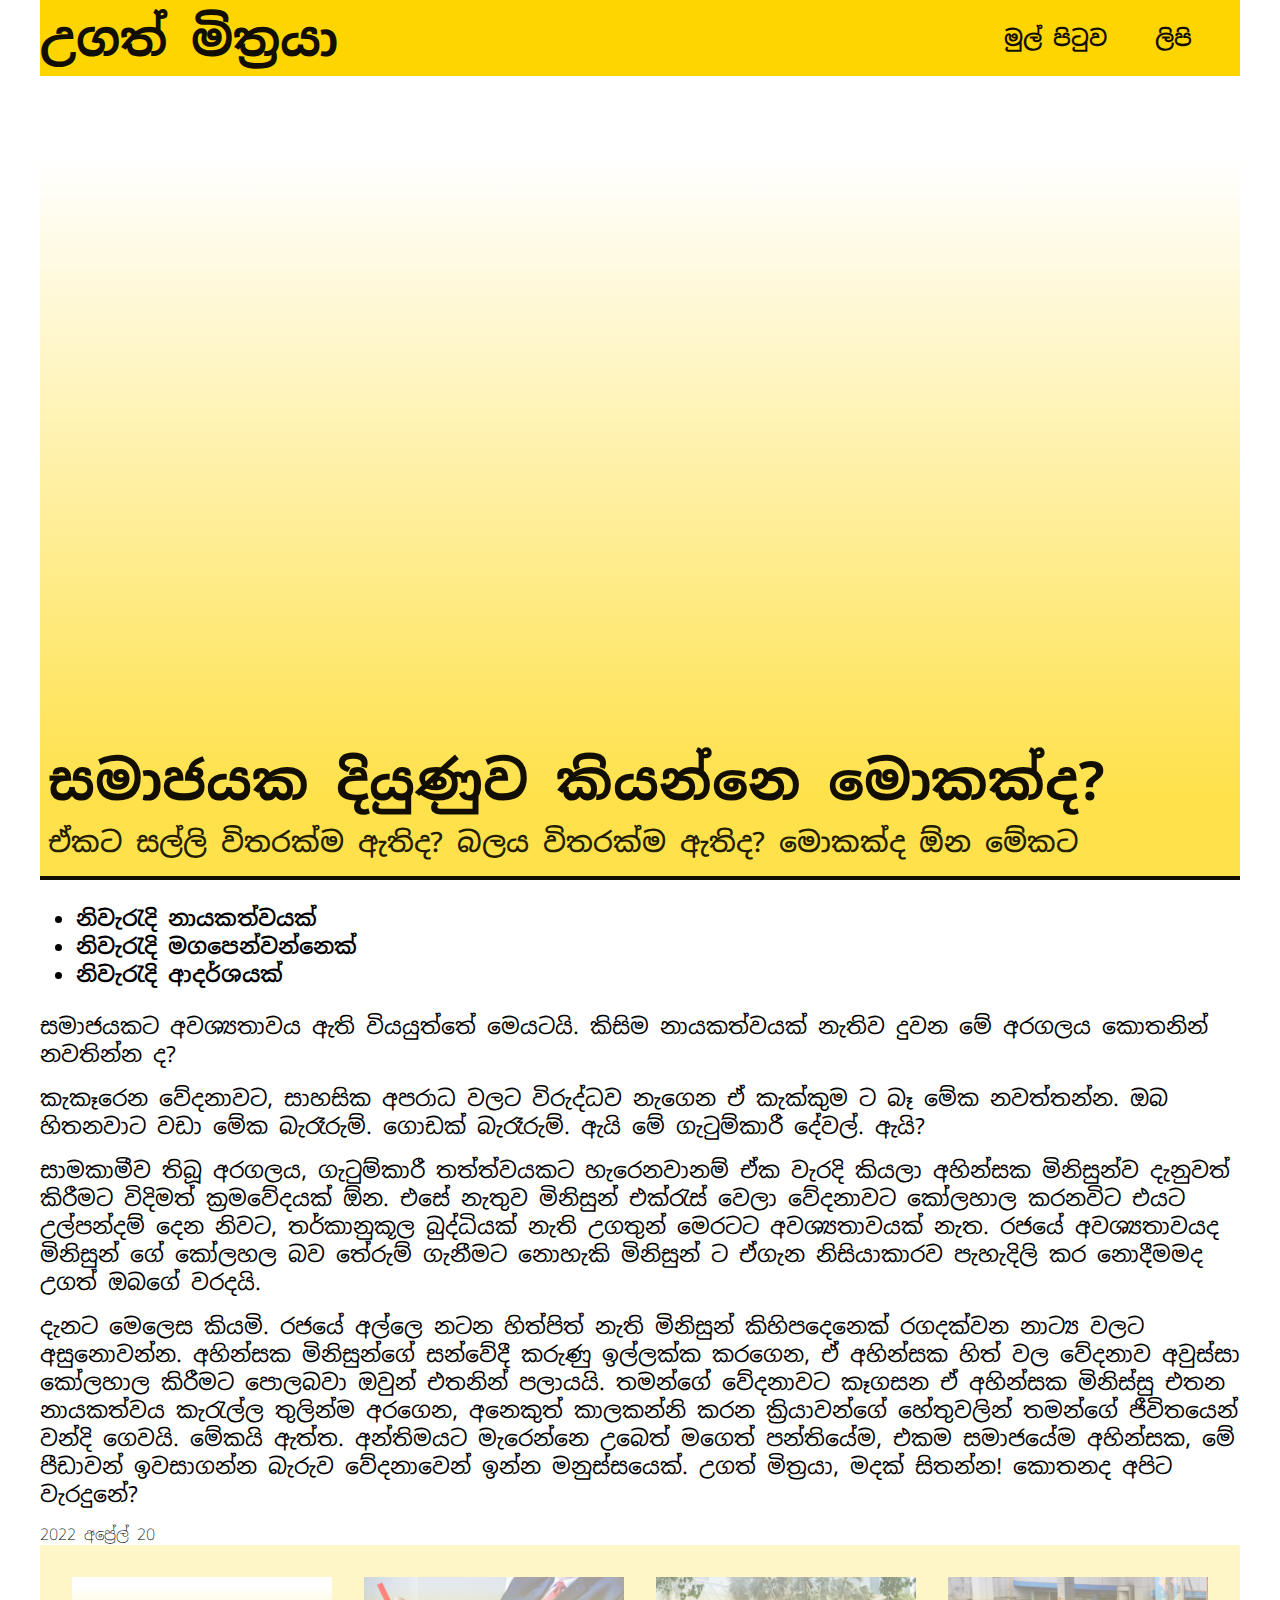
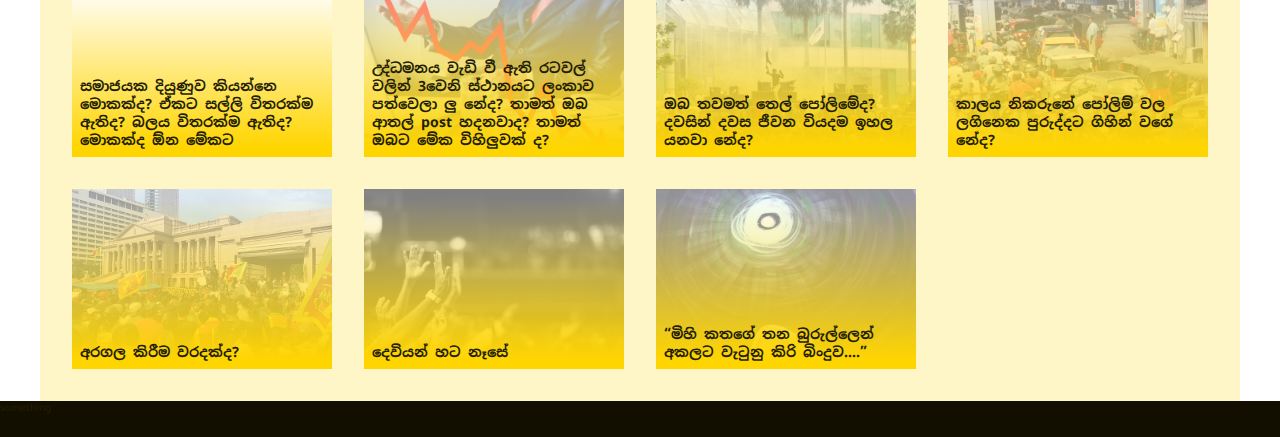
<file: index.html>
<!DOCTYPE html>
<html lang="si">
  <head>
    <!-- Google Tag Manager -->
    <script>(function(w,d,s,l,i){w[l]=w[l]||[];w[l].push({'gtm.start':
    new Date().getTime(),event:'gtm.js'});var f=d.getElementsByTagName(s)[0],
    j=d.createElement(s),dl=l!='dataLayer'?'&l='+l:'';j.async=true;j.src=
    'https://www.googletagmanager.com/gtm.js?id='+i+dl;f.parentNode.insertBefore(j,f);
    })(window,document,'script','dataLayer','GTM-5V45S88');</script>
    <!-- End Google Tag Manager -->
    <script src="https://www.googleoptimize.com/optimize.js?id=OPT-M3KTVL9"></script>


    <meta charset="UTF-8" />
    <meta http-equiv="X-UA-Compatible" content="IE=edge" />
    <meta name="viewport" content="width=ù, initial-scale=1.0" />

    <link rel="preconnect" href="https://fonts.googleapis.com" />
    <link rel="preconnect" href="https://fonts.gstatic.com" crossorigin />
    <link
      href="https://fonts.googleapis.com/css2?family=Noto+Sans+Sinhala:wght@300;400;500;700;900&display=swap"
      rel="stylesheet"
    />

    <link rel="stylesheet" href="css/style.css" />
    <link rel="stylesheet" href="css/queries.css" />

    <title>උගත් මිත්‍රයා</title>
  </head>
  <body>
    <!-- Google Tag Manager (noscript) -->
    <noscript><iframe src="https://www.googletagmanager.com/ns.html?id=GTM-5V45S88"
      height="0" width="0" style="display:none;visibility:hidden"></iframe></noscript>
    <!-- End Google Tag Manager (noscript) -->
    <header class="container header">
      <a class="logo" href="/index.html">උගත් මිත්‍රයා</a>
      <nav class="main-nav">
        <ul class="main-nav-list">
          <li><a class="main-nav-link" href="/index.html">මුල් පිටුව</a></li>
          <li><a class="main-nav-link" href="#lipi">ලිපි</a></li>
        </ul>
      </nav>
    </header>
    <article class="container">
      <header class="article-header">
        <div class="main-title">
          <h1 class="heading-primary">සමාජයක දියුණුව කියන්නෙ මොකක්ද?</h1>
          <h2 class="heading-secondary">
            ඒකට සල්ලි විතරක්ම ඇතිද? බලය විතරක්ම ඇතිද? මොකක්ද ඕන මේකට
          </h2>
        </div>
        <div id="article-0" class="main-img"></div>
      </header>

      <main>
        <ul>
          <li>නිවැරැදි නායකත්වයක්</li>
          <li>නිවැරැදි මගපෙන්වන්නෙක්</li>
          <li>නිවැරැදි ආදර්ශයක්</li>
        </ul>
        <p>
          සමාජයකට අවශ්‍යතාවය ඇති වියයුත්තේ මෙයටයි. කිසිම නායකත්වයක් නැතිව දුවන
          මේ අරගලය කොතනින් නවතින්න ද?
        </p>
        <p>
          කැකෑරෙන වේදනාවට, සාහසික අපරාධ වලට විරුද්ධව නැගෙන ඒ කැක්කුම ට බෑ මේක
          නවත්තන්න. ඔබ හිතනවාට වඩා මේක බැරෑරුම්. ගොඩක් බැරෑරුම්. ඇයි මේ
          ගැටුම්කාරී දේවල්. ඇයි?
        </p>
        <p>
          සාමකාමීව තිබූ අරගලය, ගැටුම්කාරී තත්ත්වයකට හැරෙනවානම් ඒක වැරදි කියලා
          අහින්සක මිනිසුන්ව දැනුවත් කිරීමට විදිමත් ක්‍රමවේදයක් ඕන. එසේ නැතුව
          මිනිසුන් එක්රැස් වෙලා වේදනාවට කෝලහාල කරනවිට එයට උල්පන්දම් දෙන නිවට,
          තර්කානුකූල බුද්ධියක් නැති උගතුන් මෙරටට අවශ්‍යතාවයක් නැත. රජයේ
          අවශ්‍යතාවයද මිනිසුන් ගේ කෝලහල බව තේරුම් ගැනීමට නොහැකි මිනිසුන් ට ඒගැන
          නිසියාකාරව පැහැදිලි කර නොදීමමද උගත් ඔබගේ වරදයි.
        </p>
        <p>
          දැනට මෙලෙස කියමි. රජයේ අල්ලෙ නටන හිත්පිත් නැති මිනිසුන් කිහිපදෙනෙක්
          රගදක්වන නාට්‍ය වලට අසුනොවන්න. අහින්සක මිනිසුන්ගේ සන්වේදී කරුණු ඉල්ලක්ක
          කරගෙන, ඒ අහින්සක හිත් වල වේදනාව අවුස්සා කෝලහාල කිරීමට පොලබවා ඔවුන්
          එතනින් පලායයි. තමන්ගේ වේදනාවට කෑගසන ඒ අහින්සක මිනිස්සු එතන නායකත්වය
          කැරැල්ල තුලින්ම අරගෙන, අනෙකුත් කාලකන්නි කරන ක්‍රියාවන්ගේ හේතුවලින්
          තමන්ගේ ජීවිතයෙන් වන්දි ගෙවයි. මේකයි ඇත්ත. අන්තිමයට මැරෙන්නෙ උබෙත්
          මගෙත් පන්තියේම, එකම සමාජයේම අහින්සක, මේ පීඩාවන් ඉවසාගන්න බැරුව
          වේදනාවෙන් ඉන්න මනුස්සයෙක්. උගත් මිත්‍රයා, මදක් සිතන්න! කොතනද අපිට
          වැරදුනේ?
        </p>
      </main>
      <footer class="date">2022 අප්‍රේල් 20</footer>
    </article>
    <div id="lipi" class="container lipi">
      <div class="grid grid--4-cols">
        <article class="lipi-list">
          <a class="lipi-list-link" href="index.html">
            <h1 class="lipi-list-title">
              සමාජයක දියුණුව කියන්නෙ මොකක්ද? ඒකට සල්ලි විතරක්ම ඇතිද? බලය විතරක්ම
              ඇතිද? මොකක්ද ඕන මේකට
            </h1>
            <div id="article-img-0" class="article-img"></div>
          </a>
        </article>
        <article class="lipi-list">
          <a class="lipi-list-link" href="article-1.html">
            <h1 class="lipi-list-title">
              උද්ධමනය වැඩි වී ඇති රටවල් වලින් 3වෙනි ස්ථානයට ලංකාව පත්වෙලා ලු
              නේද? තාමත් ඔබ ආතල් post හදනවාද? තාමත් ඔබට මේක විහිලුවක් ද?
            </h1>
            <div id="article-img-1" class="article-img"></div>
          </a>
        </article>
        <article class="lipi-list">
          <a class="lipi-list-link" href="/article-2.html">
            <h1 class="lipi-list-title">
              ඔබ තවමත් තෙල් පෝලිමේද? දවසින් දවස ජීවන වියදම ඉහල යනවා නේද?
            </h1>
            <div id="article-img-2" class="article-img"></div>
          </a>
        </article>
        <article class="lipi-list">
          <a class="lipi-list-link" href="/article-3.html">
            <h1 class="lipi-list-title">
              කාලය නිකරුනේ පෝලිම් වල ලගිනෙක පුරුද්දට ගිහින් වගේ නේද?
            </h1>
            <div id="article-img-3" class="article-img"></div>
          </a>
        </article>
        <article class="lipi-list">
          <a class="lipi-list-link" href="/article-4.html">
            <h1 class="lipi-list-title">
              අරගල කිරීම වරදක්ද?
            </h1>
            <div id="article-img-4" class="article-img"></div>
          </a>
        </article>
        <article class="lipi-list">
          <a class="lipi-list-link" href="/article-5.html">
            <h1 class="lipi-list-title">
              දෙවියන් හට නෑසේ
            </h1>
            <div id="article-img-5" class="article-img"></div>
          </a>
        </article>
        <article class="lipi-list">
          <a class="lipi-list-link" href="/article-6.html">
            <h1 class="lipi-list-title">
              “මිහි කතගේ තන බුරුල්ලෙන් අකලට වැටුනු කිරි බිංදුව….”
            </h1>
            <div id="article-img-6" class="article-img"></div>
          </a>
        </article>
      </div>
    </div>
    <footer class="footer">something</footer>
  </body>
</html>
</file>
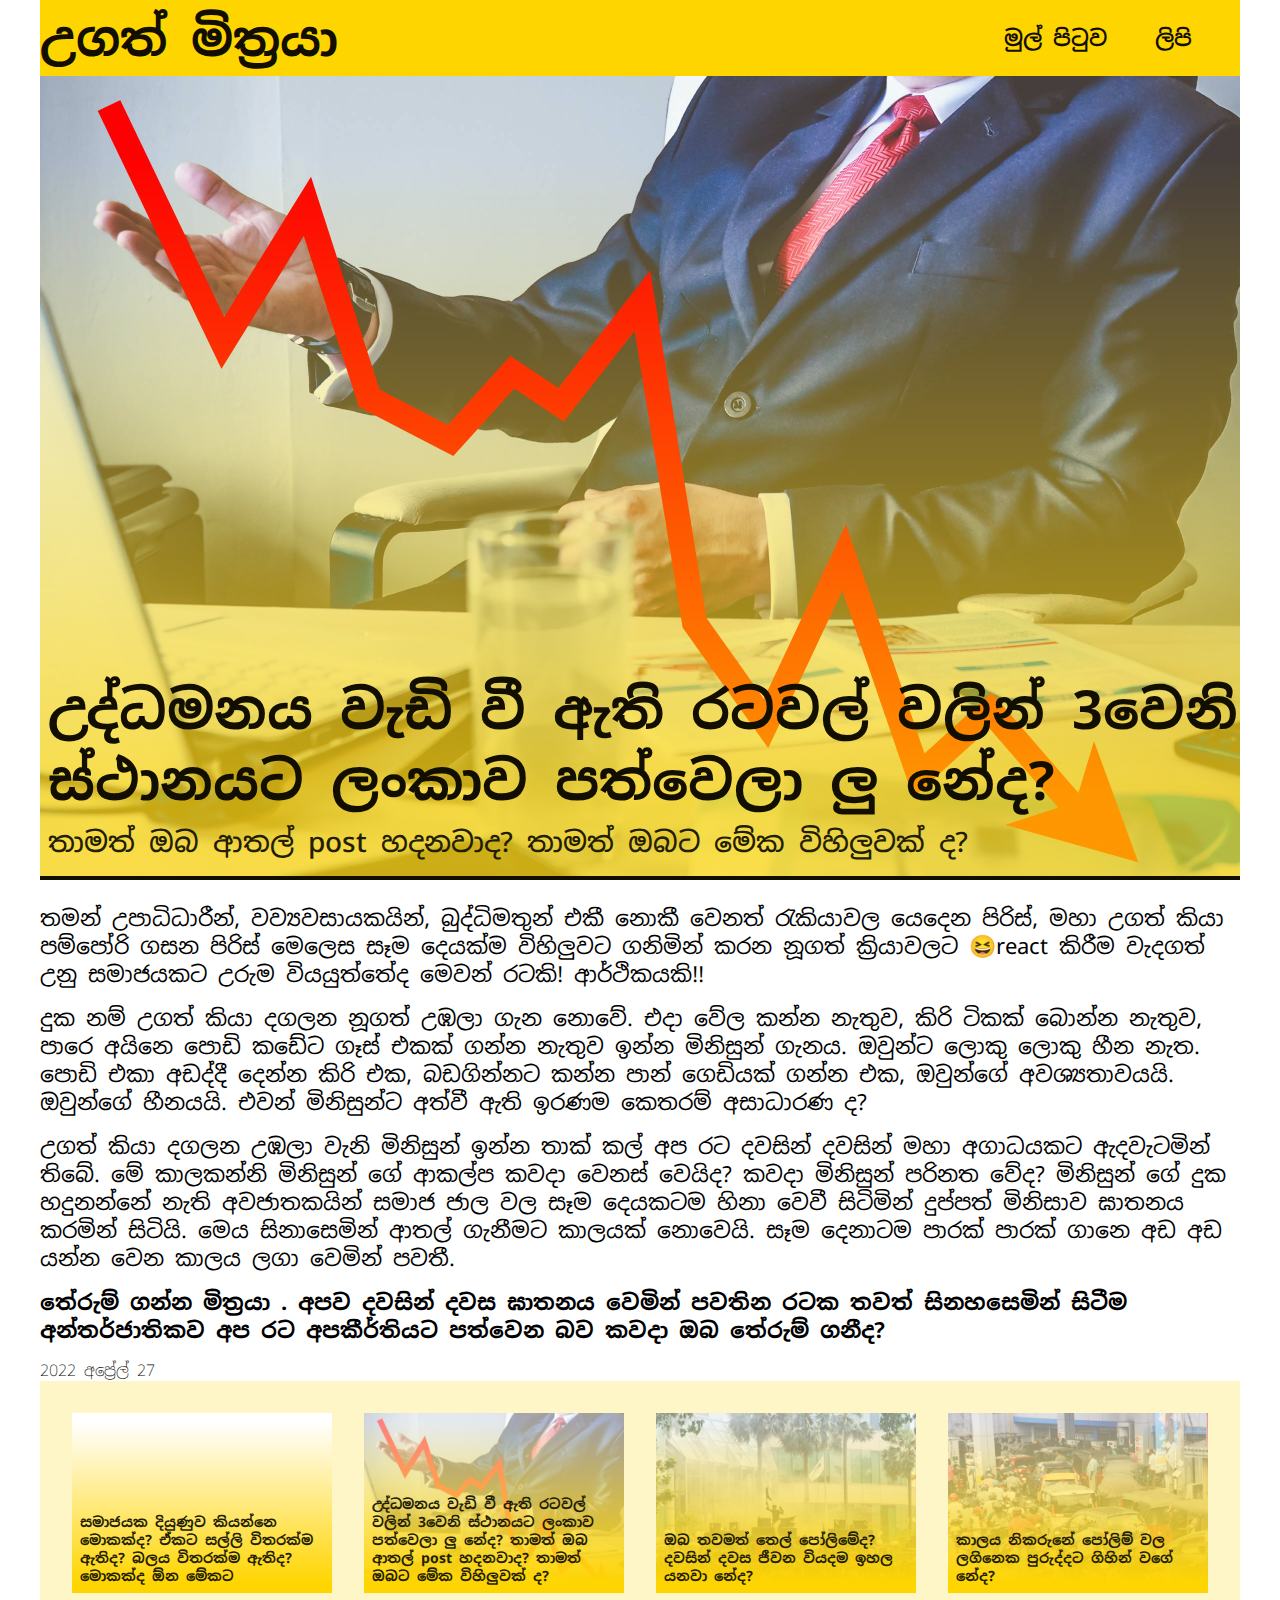
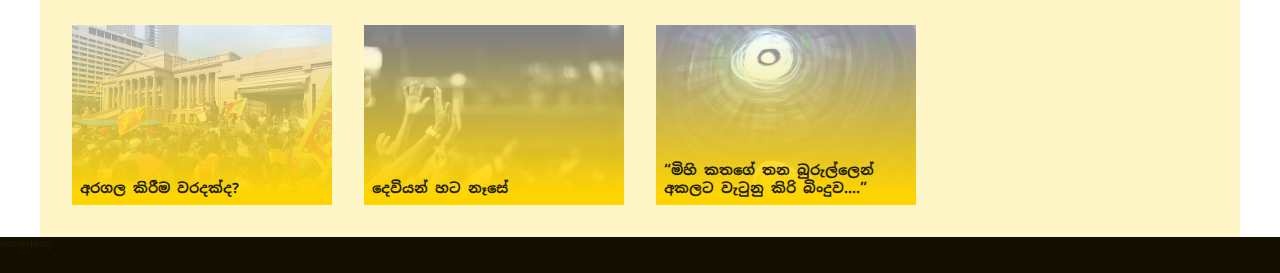
<file: article-1.html>
<!DOCTYPE html>
<html lang="si">
  <head>
    <!-- Google Tag Manager -->
    <script>(function(w,d,s,l,i){w[l]=w[l]||[];w[l].push({'gtm.start':
      new Date().getTime(),event:'gtm.js'});var f=d.getElementsByTagName(s)[0],
      j=d.createElement(s),dl=l!='dataLayer'?'&l='+l:'';j.async=true;j.src=
      'https://www.googletagmanager.com/gtm.js?id='+i+dl;f.parentNode.insertBefore(j,f);
      })(window,document,'script','dataLayer','GTM-5V45S88');</script>
    <!-- End Google Tag Manager -->
    <script src="https://www.googleoptimize.com/optimize.js?id=OPT-M3KTVL9"></script>

    <meta charset="UTF-8" />
    <meta http-equiv="X-UA-Compatible" content="IE=edge" />
    <meta name="viewport" content="width=ù, initial-scale=1.0" />

    <link rel="preconnect" href="https://fonts.googleapis.com" />
    <link rel="preconnect" href="https://fonts.gstatic.com" crossorigin />
    <link
      href="https://fonts.googleapis.com/css2?family=Noto+Sans+Sinhala:wght@300;400;500;700;900&display=swap"
      rel="stylesheet"
    />

    <link rel="stylesheet" href="css/style.css" />
    <link rel="stylesheet" href="css/queries.css" />

    <title>උගත් මිත්‍රයා</title>
  </head>
  <body>
    <!-- Google Tag Manager (noscript) -->
    <noscript><iframe src="https://www.googletagmanager.com/ns.html?id=GTM-5V45S88"
    height="0" width="0" style="display:none;visibility:hidden"></iframe></noscript>
    <!-- End Google Tag Manager (noscript) -->
    <header class="container header">
      <a class="logo" href="/index.html">උගත් මිත්‍රයා</a>
      <nav class="main-nav">
        <ul class="main-nav-list">
          <li><a class="main-nav-link" href="/index.html">මුල් පිටුව</a></li>
          <li><a class="main-nav-link" href="#lipi">ලිපි</a></li>
        </ul>
      </nav>
    </header>
    <article class="container">
      <header class="article-header">
        <div class="main-title">
          <h1 class="heading-primary">
            උද්ධමනය වැඩි වී ඇති රටවල් වලින් 3වෙනි ස්ථානයට ලංකාව පත්වෙලා ලු නේද?
          </h1>
          <h2 class="heading-secondary">
            තාමත් ඔබ ආතල් post හදනවාද? තාමත් ඔබට මේක විහිලුවක් ද?
          </h2>
        </div>
        <div id="article-1" class="main-img"></div>
      </header>

      <main>
        <p>
          තමන් උපාධිධාරීන්, වව්‍යවසායකයින්, බුද්ධිමතුන් එකී නොකී වෙනත් රැකියාවල
          යෙදෙන පිරිස්, මහා උගත් කියා පම්පෝරි ගසන පිරිස් මෙලෙස සෑම දෙයක්ම
          විහිලුවට ගනිමින් කරන නූගත් ක්‍රියාවලට 😆react කිරීම වැදගත් උනු සමාජයකට
          උරුම වියයුත්තේද මෙවන් රටකි! ආර්ථිකයකි!!
        </p>
        <p>
          දුක නම් උගත් කියා දගලන නූගත් උඹලා ගැන නොවේ. එදා වේල කන්න නැතුව, කිරි
          ටිකක් බොන්න නැතුව, පාරෙ අයිනෙ පොඩි කඩේට ගෑස් එකක් ගන්න නැතුව ඉන්න
          මිනිසුන් ගැනය. ඔවුන්ට ලොකු ලොකු හීන නැත. පොඩි එකා අඩද්දී දෙන්න කිරි
          එක, බඩගින්නට කන්න පාන් ගෙඩියක් ගන්න එක, ඔවුන්ගේ අවශ්‍යතාවයයි. ඔවුන්ගේ
          හීනයයි. එවන් මිනිසුන්ට අත්වී ඇති ඉරණම කෙතරම් අසාධාරණ ද?
        </p>
        <p>
          උගත් කියා දගලන උඹලා වැනි මිනිසුන් ඉන්න තාක් කල් අප රට දවසින් දවසින්
          මහා අගාධයකට ඇදවැටමින් තිබේ. මේ කාලකන්නි මිනිසුන් ගේ ආකල්ප කවදා වෙනස්
          වෙයිද? කවදා මිනිසුන් පරිනත වේද? මිනිසුන් ගේ දුක හදුනන්නේ නැති
          අවජාතකයින් සමාජ ජාල වල සෑම දෙයකටම හිනා වෙවී සිටිමින් දුප්පත් මිනිසාව
          ඝාතනය කරමින් සිටියි. මෙය සිනාසෙමින් ආතල් ගැනීමට කාලයක් නොවෙයි. සෑම
          දෙනාටම පාරක් පාරක් ගානෙ අඩ අඩ යන්න වෙන කාලය ලගා වෙමින් පවතී.
        </p>
        <p>
          <strong>
            තේරුම් ගන්න මිත්‍රයා . අපව දවසින් දවස ඝාතනය වෙමින් පවතින රටක තවත්
            සිනහසෙමින් සිටීම අන්තර්ජාතිකව අප රට අපකීර්තියට පත්වෙන බව කවදා ඔබ
            තේරුම් ගනීද?
          </strong>
        </p>
      </main>
      <footer class="date">2022 අප්‍රේල් 27</footer>
    </article>
    <div id="lipi" class="container lipi">
      <div class="grid grid--4-cols">
        <article class="lipi-list">
          <a class="lipi-list-link" href="/index.html">
            <h1 class="lipi-list-title">
              සමාජයක දියුණුව කියන්නෙ මොකක්ද? ඒකට සල්ලි විතරක්ම ඇතිද? බලය විතරක්ම
              ඇතිද? මොකක්ද ඕන මේකට
            </h1>
            <div id="article-img-0" class="article-img"></div>
          </a>
        </article>
        <article class="lipi-list">
          <a class="lipi-list-link" href="/article-1.html">
            <h1 class="lipi-list-title">
              උද්ධමනය වැඩි වී ඇති රටවල් වලින් 3වෙනි ස්ථානයට ලංකාව පත්වෙලා ලු
              නේද? තාමත් ඔබ ආතල් post හදනවාද? තාමත් ඔබට මේක විහිලුවක් ද?
            </h1>
            <div id="article-img-1" class="article-img"></div>
          </a>
        </article>
        <article class="lipi-list">
          <a class="lipi-list-link" href="/article-2.html">
            <h1 class="lipi-list-title">
              ඔබ තවමත් තෙල් පෝලිමේද? දවසින් දවස ජීවන වියදම ඉහල යනවා නේද?
            </h1>
            <div id="article-img-2" class="article-img"></div>
          </a>
        </article>
        <article class="lipi-list">
          <a class="lipi-list-link" href="/article-3.html">
            <h1 class="lipi-list-title">
              කාලය නිකරුනේ පෝලිම් වල ලගිනෙක පුරුද්දට ගිහින් වගේ නේද?
            </h1>
            <div id="article-img-3" class="article-img"></div>
          </a>
        </article>
        <article class="lipi-list">
          <a class="lipi-list-link" href="/article-4.html">
            <h1 class="lipi-list-title">
              අරගල කිරීම වරදක්ද?
            </h1>
            <div id="article-img-4" class="article-img"></div>
          </a>
        </article>
        <article class="lipi-list">
          <a class="lipi-list-link" href="/article-5.html">
            <h1 class="lipi-list-title">
              දෙවියන් හට නෑසේ
            </h1>
            <div id="article-img-5" class="article-img"></div>
          </a>
        </article>
        <article class="lipi-list">
          <a class="lipi-list-link" href="/article-6.html">
            <h1 class="lipi-list-title">
              “මිහි කතගේ තන බුරුල්ලෙන් අකලට වැටුනු කිරි බිංදුව….”
            </h1>
            <div id="article-img-6" class="article-img"></div>
          </a>
        </article>
      </div>
    </div>
    <footer class="footer">something</footer>
  </body>
</html>
</file>
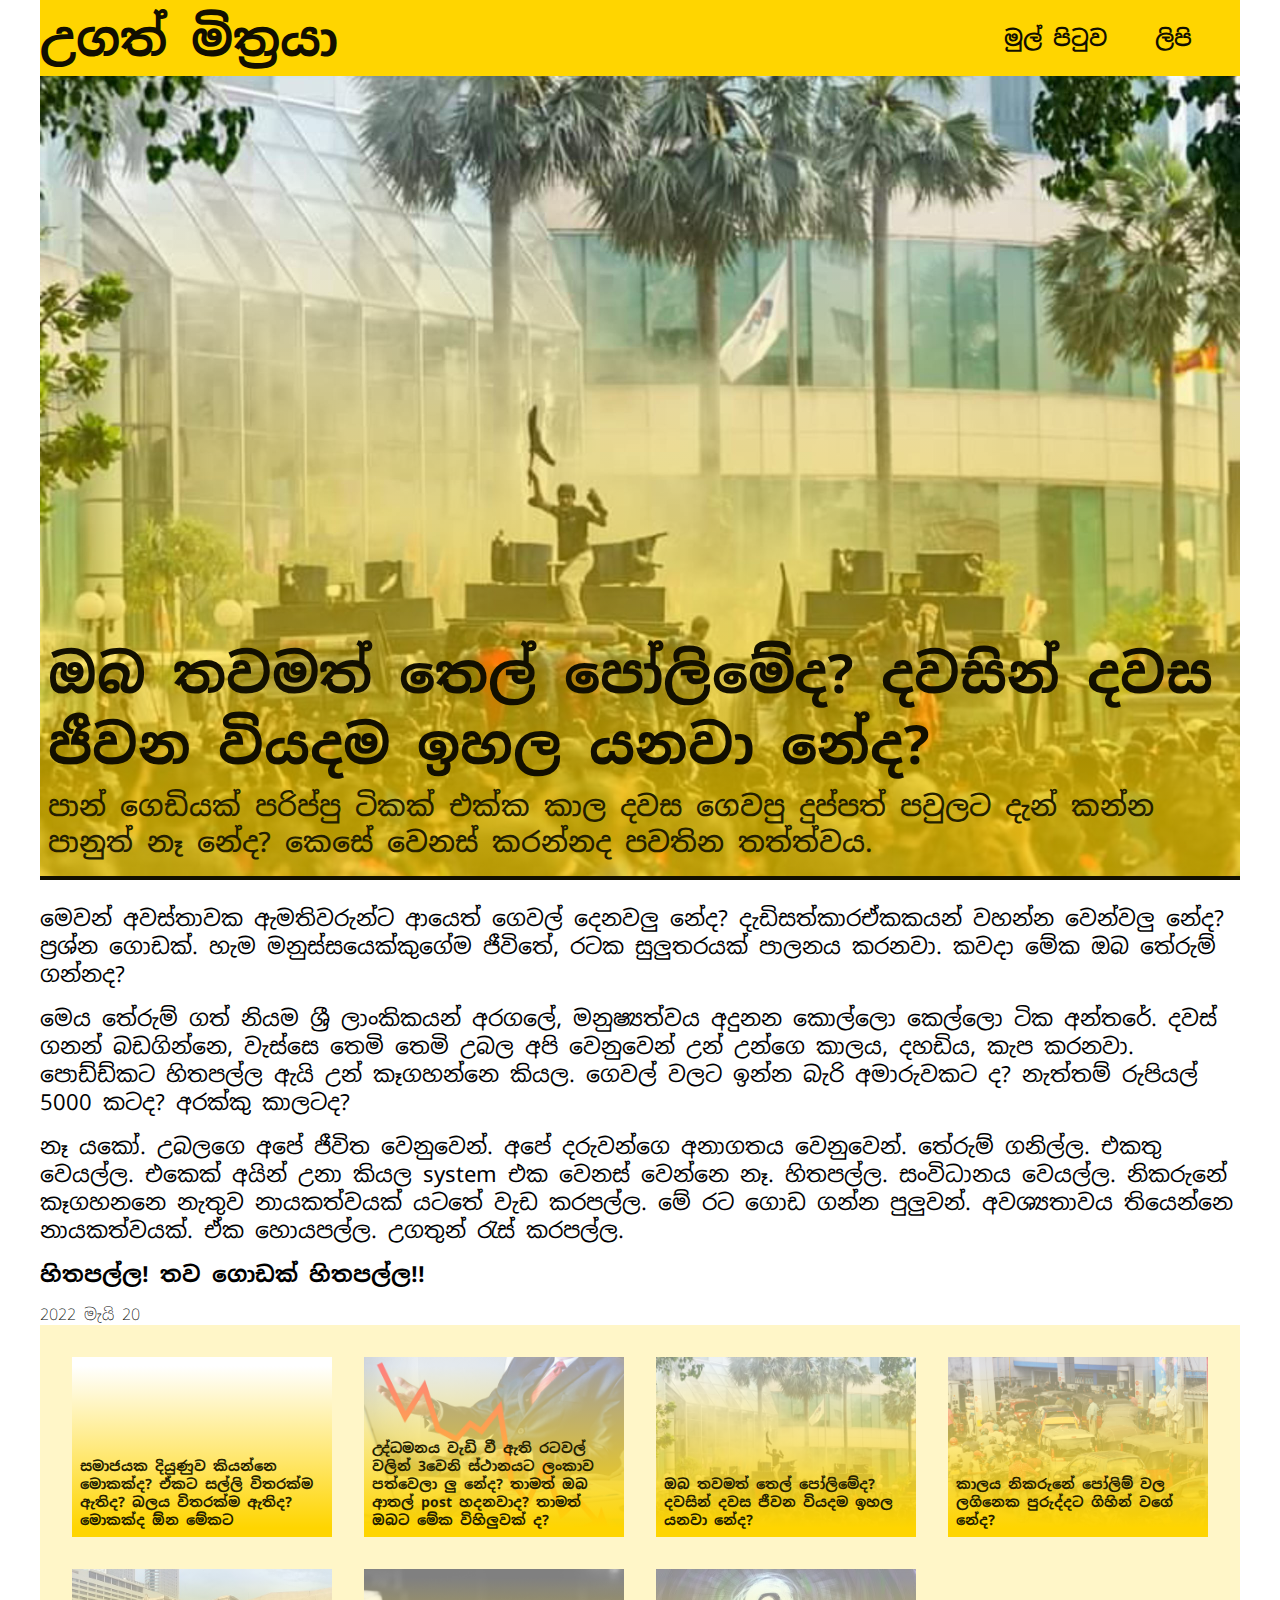
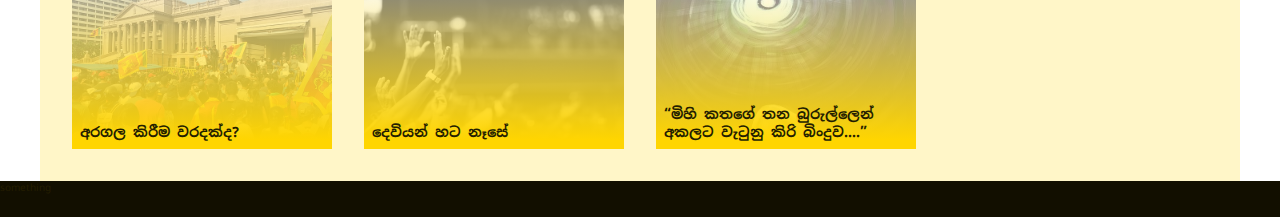
<file: article-2.html>
<!DOCTYPE html>
<html lang="si">
  <head>
    <!-- Google Tag Manager -->
    <script>(function(w,d,s,l,i){w[l]=w[l]||[];w[l].push({'gtm.start':
      new Date().getTime(),event:'gtm.js'});var f=d.getElementsByTagName(s)[0],
      j=d.createElement(s),dl=l!='dataLayer'?'&l='+l:'';j.async=true;j.src=
      'https://www.googletagmanager.com/gtm.js?id='+i+dl;f.parentNode.insertBefore(j,f);
      })(window,document,'script','dataLayer','GTM-5V45S88');</script>
    <!-- End Google Tag Manager -->
    <script src="https://www.googleoptimize.com/optimize.js?id=OPT-M3KTVL9"></script>

    <meta charset="UTF-8" />
    <meta http-equiv="X-UA-Compatible" content="IE=edge" />
    <meta name="viewport" content="width=ù, initial-scale=1.0" />

    <link rel="preconnect" href="https://fonts.googleapis.com" />
    <link rel="preconnect" href="https://fonts.gstatic.com" crossorigin />
    <link
      href="https://fonts.googleapis.com/css2?family=Noto+Sans+Sinhala:wght@300;400;500;700;900&display=swap"
      rel="stylesheet"
    />

    <link rel="stylesheet" href="css/style.css" />
    <link rel="stylesheet" href="css/queries.css" />

    <title>උගත් මිත්‍රයා</title>
  </head>
  <body>
    <!-- Google Tag Manager (noscript) -->
    <noscript><iframe src="https://www.googletagmanager.com/ns.html?id=GTM-5V45S88"
      height="0" width="0" style="display:none;visibility:hidden"></iframe></noscript>
    <!-- End Google Tag Manager (noscript) -->
    <header class="container header">
      <a class="logo" href="/index.html">උගත් මිත්‍රයා</a>
      <nav class="main-nav">
        <ul class="main-nav-list">
          <li><a class="main-nav-link" href="/index.html">මුල් පිටුව</a></li>
          <li><a class="main-nav-link" href="#lipi">ලිපි</a></li>
        </ul>
      </nav>
    </header>
    <article class="container">
      <header class="article-header">
        <div class="main-title">
          <h1 class="heading-primary">
            ඔබ තවමත් තෙල් පෝලිමේද? දවසින් දවස ජීවන වියදම ඉහල යනවා නේද?
          </h1>
          <h2 class="heading-secondary">
            පාන් ගෙඩියක් පරිප්පු ටිකක් එක්ක කාල දවස ගෙවපු දුප්පත් පවුලට දැන්
            කන්න පානුත් නෑ නේද? කෙසේ වෙනස් කරන්නද පවතින තත්ත්වය.
          </h2>
        </div>
        <div id="article-2" class="main-img"></div>
      </header>

      <main>
        <p>
          මෙවන් අවස්තාවක ඇමතිවරුන්ට ආයෙත් ගෙවල් දෙනවලු නේද? දැඩිසත්කාරඒකකයන්
          වහන්න වෙන්වලු නේද? ප්‍රශ්න ගොඩක්. හැම මනුස්සයෙක්කුගේම ජීවිතේ, රටක
          සුලුතරයක් පාලනය කරනවා. කවදා මේක ඔබ තේරුම් ගන්නද?
        </p>
        <p>
          මෙය තේරුම් ගත් නියම ශ්‍රී ලාංකිකයන් අරගලේ, මනුෂ්‍යත්වය අදුනන කොල්ලො
          කෙල්ලො ටික අන්තරේ. දවස් ගනන් බඩගින්නෙ, වැස්සෙ තෙමි තෙමි උබල අපි
          වෙනුවෙන් උන් උන්ගෙ කාලය, දහඩිය, කැප කරනවා. පොඩ්ඩ්කට හිතපල්ල ඇයි උන්
          කෑගහන්නෙ කියල. ගෙවල් වලට ඉන්න බැරි අමාරුවකට ද? නැත්තම් රුපියල් 5000
          කටද? අරක්කු කාලටද?
        </p>
        <p>
          නෑ යකෝ. උබලගෙ අපේ ජීවිත වෙනුවෙන්. අපේ දරුවන්ගෙ අනාගතය වෙනුවෙන්. තේරුම්
          ගනිල්ල. එකතු වෙයල්ල. එකෙක් අයින් උනා කියල system එක වෙනස් වෙන්නෙ නෑ.
          හිතපල්ල. සංවිධානය වෙයල්ල. නිකරුනේ කෑගහනනෙ නැතුව නායකත්වයක් යටතේ වැඩ
          කරපල්ල. මේ රට ගොඩ ගන්න පුලුවන්. අවශ්‍යතාවය තියෙන්නෙ නායකත්වයක්. ඒක
          හොයපල්ල. උගතුන් රැස් කරපල්ල.
        </p>
        <p>
          <strong> හිතපල්ල! තව ගොඩක් හිතපල්ල!! </strong>
        </p>
      </main>
      <footer class="date">2022 මැයි 20</footer>
    </article>
    <div id="lipi" class="container lipi">
      <div class="grid grid--4-cols">
        <article class="lipi-list">
          <a class="lipi-list-link" href="/index.html">
            <h1 class="lipi-list-title">
              සමාජයක දියුණුව කියන්නෙ මොකක්ද? ඒකට සල්ලි විතරක්ම ඇතිද? බලය විතරක්ම
              ඇතිද? මොකක්ද ඕන මේකට
            </h1>
            <div id="article-img-0" class="article-img"></div>
          </a>
        </article>
        <article class="lipi-list">
          <a class="lipi-list-link" href="/article-1.html">
            <h1 class="lipi-list-title">
              උද්ධමනය වැඩි වී ඇති රටවල් වලින් 3වෙනි ස්ථානයට ලංකාව පත්වෙලා ලු
              නේද? තාමත් ඔබ ආතල් post හදනවාද? තාමත් ඔබට මේක විහිලුවක් ද?
            </h1>
            <div id="article-img-1" class="article-img"></div>
          </a>
        </article>
        <article class="lipi-list">
          <a class="lipi-list-link" href="/article-2.html">
            <h1 class="lipi-list-title">
              ඔබ තවමත් තෙල් පෝලිමේද? දවසින් දවස ජීවන වියදම ඉහල යනවා නේද?
            </h1>
            <div id="article-img-2" class="article-img"></div>
          </a>
        </article>
        <article class="lipi-list">
          <a class="lipi-list-link" href="/article-3.html">
            <h1 class="lipi-list-title">
              කාලය නිකරුනේ පෝලිම් වල ලගිනෙක පුරුද්දට ගිහින් වගේ නේද?
            </h1>
            <div id="article-img-3" class="article-img"></div>
          </a>
        </article>
        <article class="lipi-list">
          <a class="lipi-list-link" href="/article-4.html">
            <h1 class="lipi-list-title">
              අරගල කිරීම වරදක්ද?
            </h1>
            <div id="article-img-4" class="article-img"></div>
          </a>
        </article>
        <article class="lipi-list">
          <a class="lipi-list-link" href="/article-5.html">
            <h1 class="lipi-list-title">
              දෙවියන් හට නෑසේ
            </h1>
            <div id="article-img-5" class="article-img"></div>
          </a>
        </article>
        <article class="lipi-list">
          <a class="lipi-list-link" href="/article-6.html">
            <h1 class="lipi-list-title">
              “මිහි කතගේ තන බුරුල්ලෙන් අකලට වැටුනු කිරි බිංදුව….”
            </h1>
            <div id="article-img-6" class="article-img"></div>
          </a>
        </article>
      </div>
    </div>
    <footer class="footer">something</footer>
  </body>
</html>
</file>
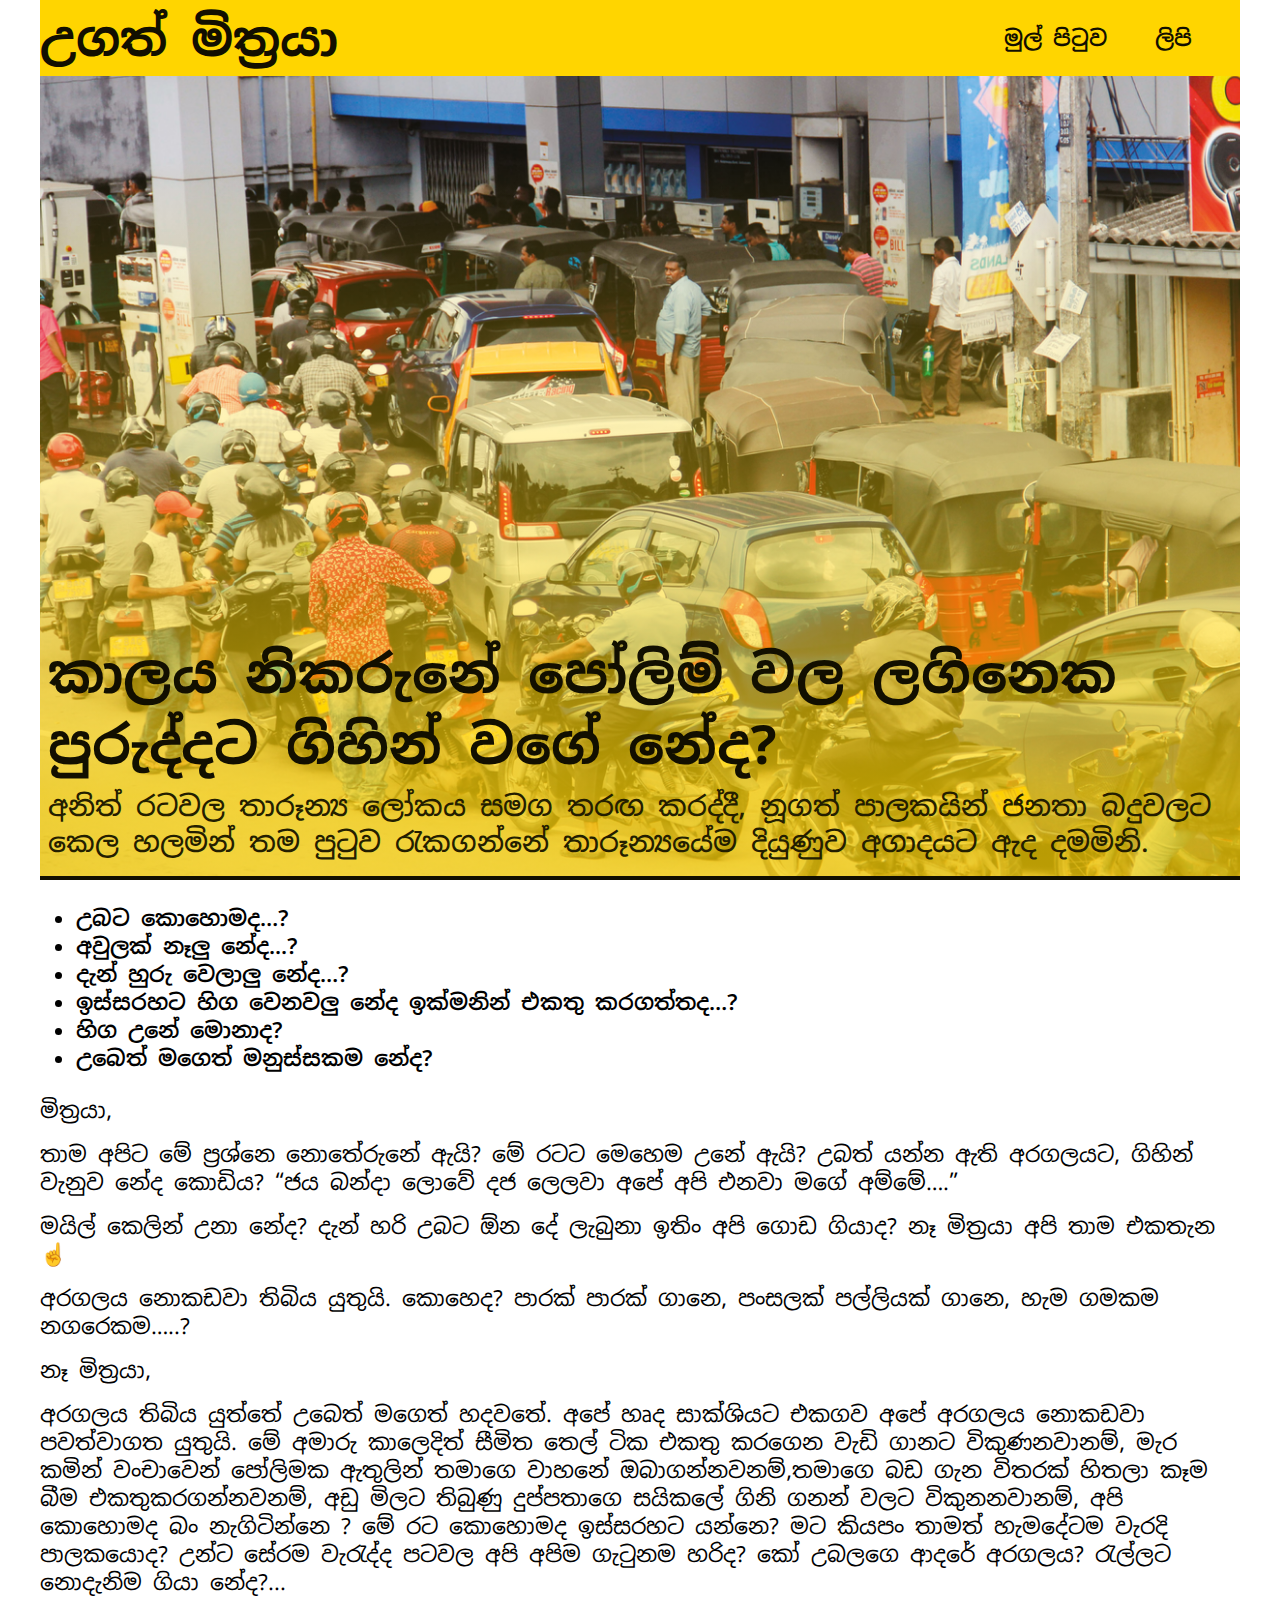
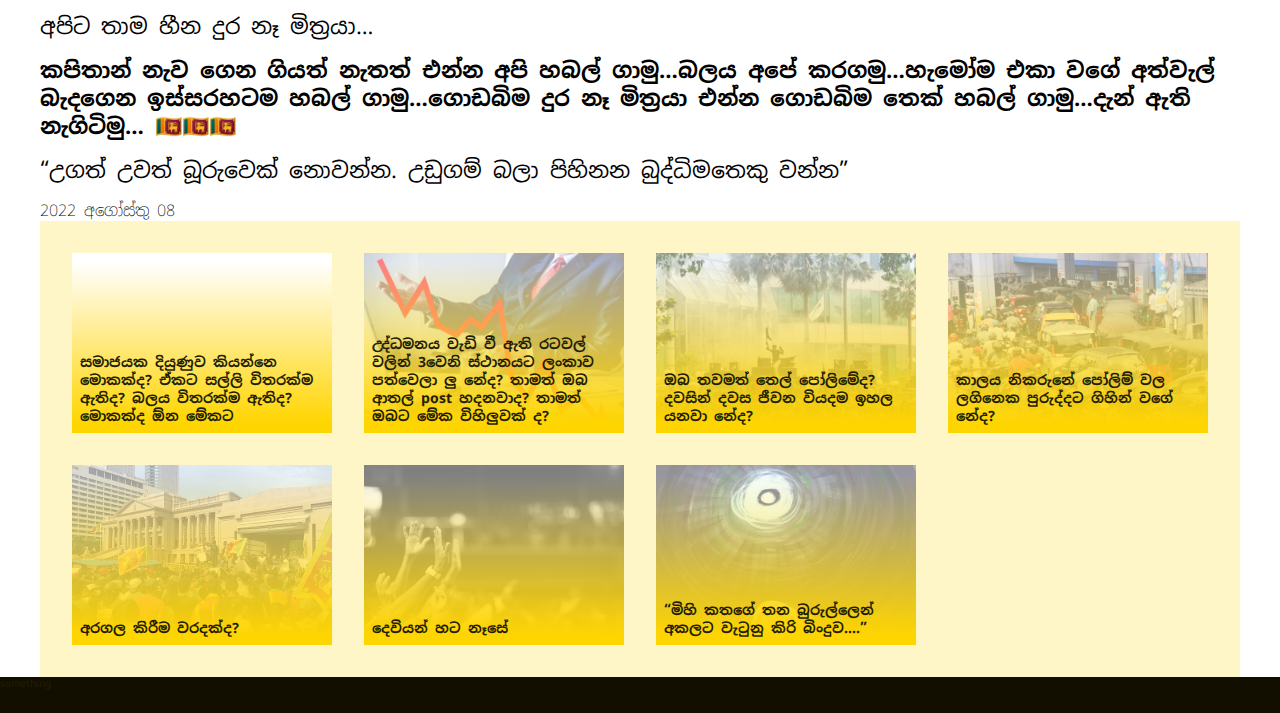
<file: article-3.html>
<!DOCTYPE html>
<html lang="si">
  <head>
    <!-- Google Tag Manager -->
    <script>(function(w,d,s,l,i){w[l]=w[l]||[];w[l].push({'gtm.start':
      new Date().getTime(),event:'gtm.js'});var f=d.getElementsByTagName(s)[0],
      j=d.createElement(s),dl=l!='dataLayer'?'&l='+l:'';j.async=true;j.src=
      'https://www.googletagmanager.com/gtm.js?id='+i+dl;f.parentNode.insertBefore(j,f);
      })(window,document,'script','dataLayer','GTM-5V45S88');</script>
    <!-- End Google Tag Manager -->
    <script src="https://www.googleoptimize.com/optimize.js?id=OPT-M3KTVL9"></script>

    <meta charset="UTF-8" />
    <meta http-equiv="X-UA-Compatible" content="IE=edge" />
    <meta name="viewport" content="width=ù, initial-scale=1.0" />

    <link rel="preconnect" href="https://fonts.googleapis.com" />
    <link rel="preconnect" href="https://fonts.gstatic.com" crossorigin />
    <link
      href="https://fonts.googleapis.com/css2?family=Noto+Sans+Sinhala:wght@300;400;500;700;900&display=swap"
      rel="stylesheet"
    />

    <link rel="stylesheet" href="css/style.css" />
    <link rel="stylesheet" href="css/queries.css" />

    <title>උගත් මිත්‍රයා</title>
  </head>
  <body>
    <!-- Google Tag Manager (noscript) -->
    <noscript><iframe src="https://www.googletagmanager.com/ns.html?id=GTM-5V45S88"
      height="0" width="0" style="display:none;visibility:hidden"></iframe></noscript>
    <!-- End Google Tag Manager (noscript) -->
    <header class="container header">
      <a class="logo" href="/index.html">උගත් මිත්‍රයා</a>
      <nav class="main-nav">
        <ul class="main-nav-list">
          <li><a class="main-nav-link" href="/index.html">මුල් පිටුව</a></li>
          <li><a class="main-nav-link" href="#lipi">ලිපි</a></li>
        </ul>
      </nav>
    </header>
    <article class="container">
      <header class="article-header">
        <div class="main-title">
          <h1 class="heading-primary">
            කාලය නිකරුනේ පෝලිම් වල ලගිනෙක පුරුද්දට ගිහින් වගේ නේද?
          </h1>
          <h2 class="heading-secondary">
            අනිත් රටවල තාරූන්‍ය ලෝකය සමග තරඟ කරද්දී, නූගත් පාලකයින් ජනතා බදුවලට කෙල හලමින් තම පුටුව රැකගන්නේ තාරූන්‍යයේම දියුණුව අගාදයට ඇද දමමිනි.
          </h2>
        </div>
        <div id="article-3" class="main-img"></div>
      </header>

      <main>
        <ul>
          <li>උබට කොහොමද…?</li>
          <li>අවුලක් නෑලු නේද...?</li>
          <li>දැන් හුරු වෙලාලු නේද…?</li>
          <li>ඉස්සරහට හිග වෙනවලු නේද ඉක්මනින් එකතු කරගත්තද…?</li>
          <li>හිග උනේ මොනාද?</li>
          <li>උබෙත් මගෙත් මනුස්සකම නේද?</li>
        </ul>
        <p>
          මිත්‍රයා,
        </p>
        <p>
          තාම අපිට මේ ප්‍රශ්නෙ නොතේරුනේ ඇයි? මේ රටට මෙහෙම උනේ ඇයි? උබත් යන්න ඇති අරගලයට, ගිහින් වැනුව නේද කොඩිය?   “ජය බන්දා ලොවේ දජ ලෙලවා අපේ අපි එනවා මගේ අම්මේ….”
        </p>
        <p>
          මයිල් කෙලින් උනා නේද? දැන් හරි උබට ඕන දේ ලැබුනා ඉතිං අපි ගොඩ ගියාද? නෑ මිත්‍රයා අපි තාම එකතැන ☝️
        </p>
        <p>
          අරගලය නොකඩවා තිබිය යුතුයි. කොහෙද? පාරක් පාරක් ගානෙ, පංසලක් පල්ලියක් ගානෙ, හැම ගමකම නගරෙකම…..?
        </p>
        <p>
          නෑ මිත්‍රයා,
        </p>
        <p>
          අරගලය තිබිය යුත්තේ උබෙත් මගෙත් හදවතේ. අපේ හෘද සාක්ශියට එකගව අපේ අරගලය නොකඩවා පවත්වාගත යුතුයි. මේ අමාරු කාලෙදිත් සීමිත තෙල් ටික එකතු කරගෙන වැඩි ගානට විකුණනවානම්, මැර කමින් වංචාවෙන් පෝලිමක ඇතුලින් තමාගෙ වාහනේ ඔබාගන්නවනම්,තමාගෙ බඩ ගැන විතරක් හිතලා කෑම බීම එකතුකරගන්නවනම්, අඩු මිලට තිබුණු දුප්පතාගෙ සයිකලේ ගිනි ගනන් වලට විකුනනවානම්, අපි කොහොමද බං නැගිටින්නෙ ? මේ රට කොහොමද ඉස්සරහට යන්නෙ? මට කියපං තාමත් හැමදේටම වැරදි පාලකයොද? උන්ට සේරම වැරැද්ද පටවල අපි අපිම ගැටුනම හරිද? කෝ උබලගෙ ආදරේ අරගලය? රැල්ලට නොදැනිම ගියා නේද?...
        </p>
        <p>
          අපිට තාම හීන දුර නෑ මිත්‍රයා…
        </p>
        <p><strong>
          කපිතාන් නැව ගෙන ගියත් නැතත් එන්න අපි හබල් ගාමු…බලය අපේ කරගමු…හැමෝම එකා වගේ අත්වැල් බැදගෙන ඉස්සරහටම හබල් ගාමු…ගොඩබිම දුර නෑ මිත්‍රයා එන්න ගොඩබිම තෙක් හබල් ගාමු…දැන් ඇති නැගිටිමු… 🇱🇰🇱🇰🇱🇰
        </strong></p>
        <p>
          “උගත් උවත් බූරුවෙක් නොවන්න. උඩුගම් බලා පිහිනන බුද්ධිමතෙකු වන්න”
        </p>
      </main>
      <footer class="date">2022 අගෝස්තු 08</footer>
    </article>
    <div id="lipi" class="container lipi">
      <div class="grid grid--4-cols">
        <article class="lipi-list">
          <a class="lipi-list-link" href="/index.html">
            <h1 class="lipi-list-title">
              සමාජයක දියුණුව කියන්නෙ මොකක්ද? ඒකට සල්ලි විතරක්ම ඇතිද? බලය විතරක්ම
              ඇතිද? මොකක්ද ඕන මේකට
            </h1>
            <div id="article-img-0" class="article-img"></div>
          </a>
        </article>
        <article class="lipi-list">
          <a class="lipi-list-link" href="/article-1.html">
            <h1 class="lipi-list-title">
              උද්ධමනය වැඩි වී ඇති රටවල් වලින් 3වෙනි ස්ථානයට ලංකාව පත්වෙලා ලු
              නේද? තාමත් ඔබ ආතල් post හදනවාද? තාමත් ඔබට මේක විහිලුවක් ද?
            </h1>
            <div id="article-img-1" class="article-img"></div>
          </a>
        </article>
        <article class="lipi-list">
          <a class="lipi-list-link" href="/article-2.html">
            <h1 class="lipi-list-title">
              ඔබ තවමත් තෙල් පෝලිමේද? දවසින් දවස ජීවන වියදම ඉහල යනවා නේද?
            </h1>
            <div id="article-img-2" class="article-img"></div>
          </a>
        </article>
        <article class="lipi-list">
          <a class="lipi-list-link" href="/article-3.html">
            <h1 class="lipi-list-title">
              කාලය නිකරුනේ පෝලිම් වල ලගිනෙක පුරුද්දට ගිහින් වගේ නේද?
            </h1>
            <div id="article-img-3" class="article-img"></div>
          </a>
        </article>
        <article class="lipi-list">
          <a class="lipi-list-link" href="/article-4.html">
            <h1 class="lipi-list-title">
              අරගල කිරීම වරදක්ද?
            </h1>
            <div id="article-img-4" class="article-img"></div>
          </a>
        </article>
        <article class="lipi-list">
          <a class="lipi-list-link" href="/article-5.html">
            <h1 class="lipi-list-title">
              දෙවියන් හට නෑසේ
            </h1>
            <div id="article-img-5" class="article-img"></div>
          </a>
        </article>
        <article class="lipi-list">
          <a class="lipi-list-link" href="/article-6.html">
            <h1 class="lipi-list-title">
              “මිහි කතගේ තන බුරුල්ලෙන් අකලට වැටුනු කිරි බිංදුව….”
            </h1>
            <div id="article-img-6" class="article-img"></div>
          </a>
        </article>
      </div>
    </div>
    <footer class="footer">something</footer>
  </body>
</html>
</file>
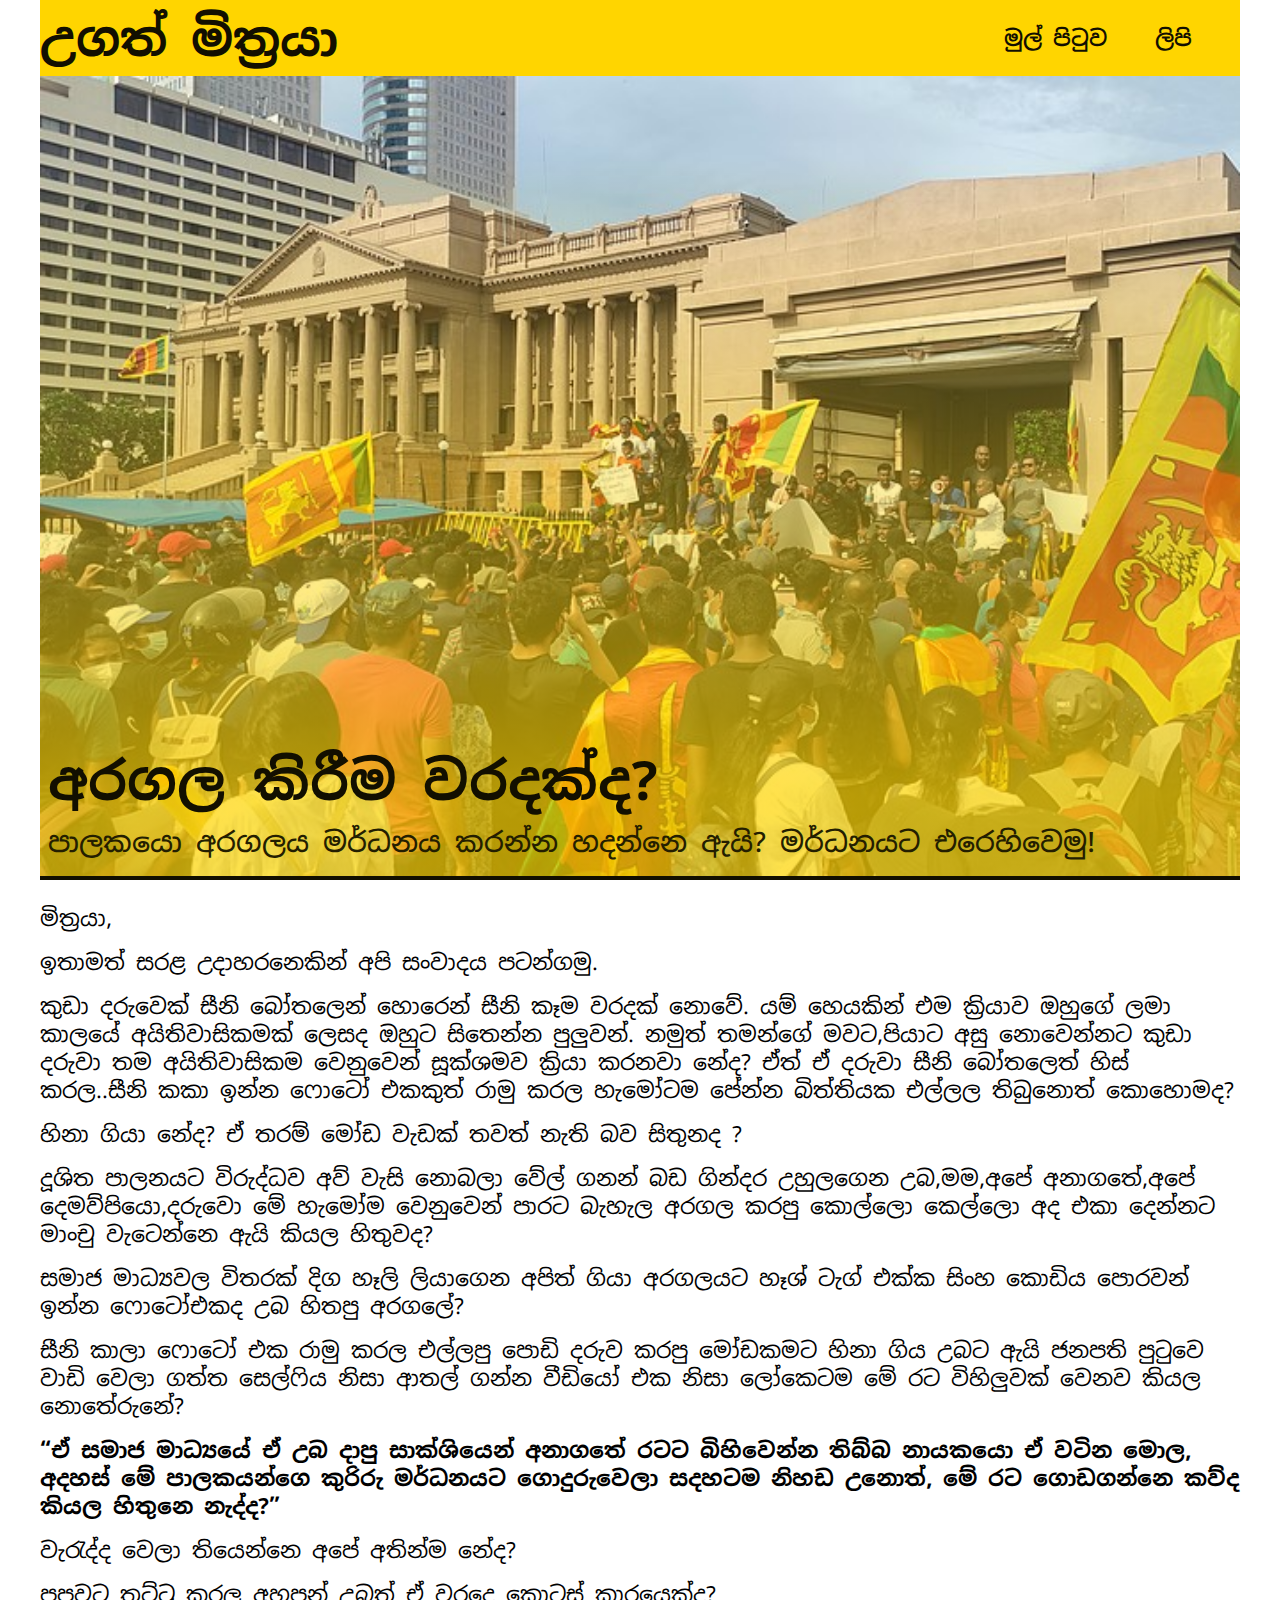
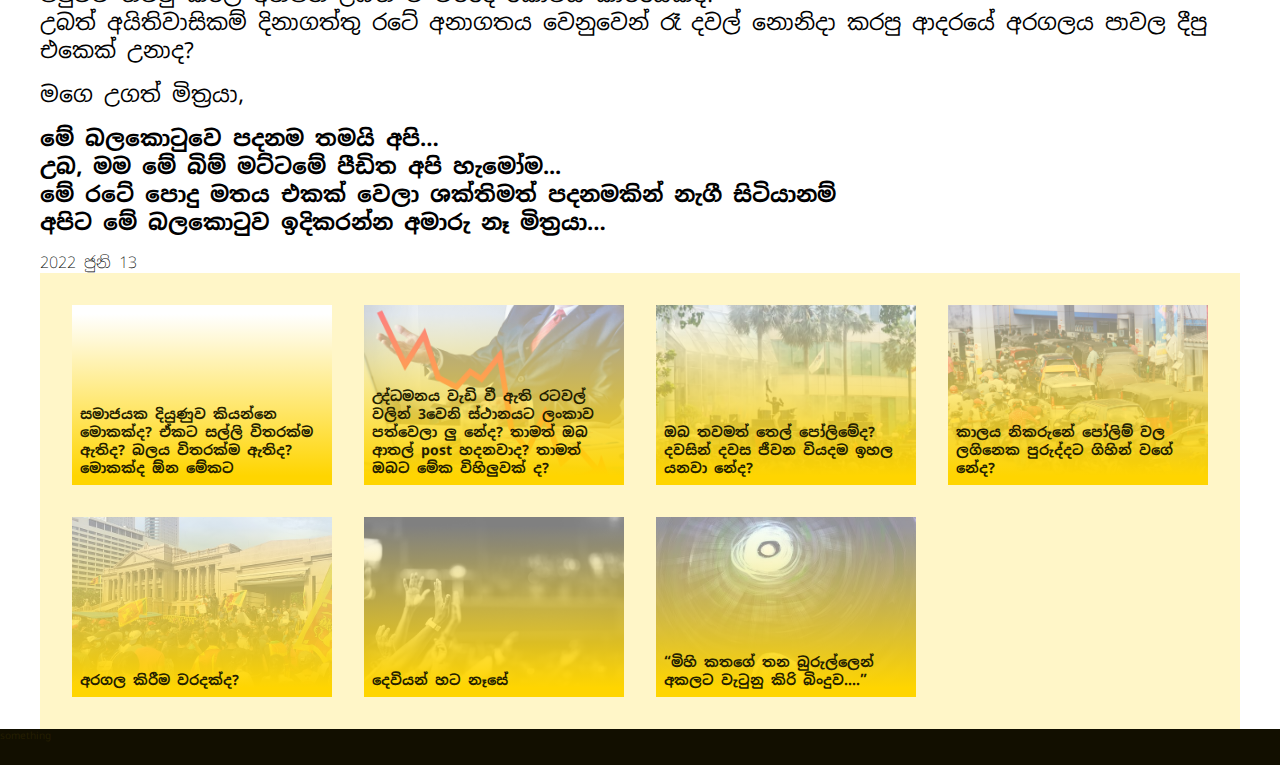
<file: article-4.html>
<!DOCTYPE html>
<html lang="si">
  <head>
    <!-- Google Tag Manager -->
    <script>(function(w,d,s,l,i){w[l]=w[l]||[];w[l].push({'gtm.start':
      new Date().getTime(),event:'gtm.js'});var f=d.getElementsByTagName(s)[0],
      j=d.createElement(s),dl=l!='dataLayer'?'&l='+l:'';j.async=true;j.src=
      'https://www.googletagmanager.com/gtm.js?id='+i+dl;f.parentNode.insertBefore(j,f);
      })(window,document,'script','dataLayer','GTM-5V45S88');</script>
    <!-- End Google Tag Manager -->
    <script src="https://www.googleoptimize.com/optimize.js?id=OPT-M3KTVL9"></script>

    <meta charset="UTF-8" />
    <meta http-equiv="X-UA-Compatible" content="IE=edge" />
    <meta name="viewport" content="width=ù, initial-scale=1.0" />

    <link rel="preconnect" href="https://fonts.googleapis.com" />
    <link rel="preconnect" href="https://fonts.gstatic.com" crossorigin />
    <link
      href="https://fonts.googleapis.com/css2?family=Noto+Sans+Sinhala:wght@300;400;500;700;900&display=swap"
      rel="stylesheet"
    />

    <link rel="stylesheet" href="css/style.css" />
    <link rel="stylesheet" href="css/queries.css" />

    <title>උගත් මිත්‍රයා</title>
  </head>
  <body>
    <!-- Google Tag Manager (noscript) -->
    <noscript><iframe src="https://www.googletagmanager.com/ns.html?id=GTM-5V45S88"
      height="0" width="0" style="display:none;visibility:hidden"></iframe></noscript>
    <!-- End Google Tag Manager (noscript) -->
    <header class="container header">
      <a class="logo" href="/index.html">උගත් මිත්‍රයා</a>
      <nav class="main-nav">
        <ul class="main-nav-list">
          <li><a class="main-nav-link" href="/index.html">මුල් පිටුව</a></li>
          <li><a class="main-nav-link" href="#lipi">ලිපි</a></li>
        </ul>
      </nav>
    </header>
    <article class="container">
      <header class="article-header">
        <div class="main-title">
          <h1 class="heading-primary">
            අරගල කිරීම වරදක්ද?
          </h1>
          <h2 class="heading-secondary">
            පාලකයො අරගලය මර්ධනය කරන්න හදන්නෙ ඇයි? මර්ධනයට එරෙහිවෙමු!
          </h2>
        </div>
        <div id="article-4" class="main-img"></div>
      </header>

      <main>
        <p>
          මිත්‍රයා,
        </p>
        <p>
          ඉතාමත් සරළ උදාහරනෙකින් අපි සංවාදය පටන්ගමු.
        </p>
        <p>
          කුඩා දරුවෙක් සීනි බෝතලෙන් හොරෙන් සීනි කෑම වරදක් නොවේ. යම් හෙයකින් එම ක්‍රියාව ඔහුගේ ලමා කාලයේ අයිතිවාසිකමක් ලෙසද ඔහුට සිතෙන්න පුලුවන්. නමුත් තමන්ගේ මවට,පියාට අසු නොවෙන්නට කුඩා දරුවා තම අයිතිවාසිකම වෙනුවෙන් සූක්ශමව ක්‍රියා කරනවා නේද? ඒත් ඒ දරුවා සීනි බෝතලෙත් හිස් කරල..සීනි කකා ඉන්න ෆොටෝ එකකුත් රාමු කරල හැමෝටම පේන්න බිත්තියක එල්ලල තිබුනොත් කොහොමද?
        </p>
        <p>
          හිනා ගියා නේද? ඒ තරම් මෝඩ වැඩක් තවත් නැති බව සිතුනද ?
        </p>
        <p>
          දූශිත පාලනයට විරුද්ධව අව් වැසි නොබලා වේල් ගනන් බඩ ගින්දර උහුලගෙන උබ,මම,අපේ අනාගතේ,අපේ දෙමව්පියො,දරුවො මේ හැමෝම වෙනුවෙන් පාරට බැහැල අරගල කරපු කොල්ලො කෙල්ලො අද එකා දෙන්නට මාංචු වැටෙන්නෙ ඇයි කියල හිතුවද? 
        </p>
        <p>
          සමාජ මාධ්‍යවල විතරක් දිග හෑලි ලියාගෙන අපිත් ගියා අරගලයට හෑශ් ටැග් එක්ක සිංහ කොඩිය පොරවන් ඉන්න ෆොටෝඑකද උබ හිතපු අරගලේ?
        </p>
        <p>
          සීනි කාලා ෆොටෝ එක රාමු කරල එල්ලපු පොඩි දරුව කරපු මෝඩකමට හිනා ගිය උබට ඇයි ජනපති පුටුවෙ වාඩි වෙලා ගත්ත සෙල්ෆිය නිසා ආතල් ගන්න වීඩියෝ එක නිසා ලෝකෙටම මේ රට විහිලුවක් වෙනව කියල නොතේරුනේ?
        </p>
        <p><strong>
          “ඒ සමාජ මාධ්‍යයේ ඒ උබ දාපු සාක්ශියෙන් අනාගතේ රටට බිහිවෙන්න තිබ්බ නායකයො ඒ වටින මොල, අදහස් මේ පාලකයන්ගෙ කුරිරු මර්ධනයට ගොදුරුවෙලා සදහටම නිහඩ උනොත්, මේ රට ගොඩගන්නෙ කව්ද කියල හිතුනෙ නැද්ද?” 
        </strong></p>
        <p>
          වැරැද්ද වෙලා තියෙන්නෙ අපේ අතින්ම නේද?
        </p>
        <p>
          පපුවට තට්ටු කරල අහපන් උබත් ඒ වරදෙ කොටස් කාරයෙක්ද?
          <br>උබත් අයිතිවාසිකම් දිනාගත්තු රටේ අනාගතය වෙනුවෙන් රෑ දවල් නොනිදා කරපු ආදරයේ අරගලය පාවල දීපු එකෙක් උනාද?
        </p>
        <p>
          මගෙ උගත් මිත්‍රයා,
        </p>
        <p>
          <strong>
            මේ බලකොටුවෙ පදනම තමයි අපි…
            <br>උබ, මම මේ බිම් මට්ටමේ පීඩිත අපි හැමෝම...
            <br>මේ රටේ පොදු මතය එකක් වෙලා ශක්තිමත් පදනමකින් නැගී සිටියානම්
            <br>අපිට මේ බලකොටුව ඉදිකරන්න අමාරු නෑ මිත්‍රයා…
          </strong>
        </p>
      </main>
      <footer class="date">2022 ජුනි 13</footer>
    </article>
    <div id="lipi" class="container lipi">
      <div class="grid grid--4-cols">
        <article class="lipi-list">
          <a class="lipi-list-link" href="/index.html">
            <h1 class="lipi-list-title">
              සමාජයක දියුණුව කියන්නෙ මොකක්ද? ඒකට සල්ලි විතරක්ම ඇතිද? බලය විතරක්ම
              ඇතිද? මොකක්ද ඕන මේකට
            </h1>
            <div id="article-img-0" class="article-img"></div>
          </a>
        </article>
        <article class="lipi-list">
          <a class="lipi-list-link" href="/article-1.html">
            <h1 class="lipi-list-title">
              උද්ධමනය වැඩි වී ඇති රටවල් වලින් 3වෙනි ස්ථානයට ලංකාව පත්වෙලා ලු
              නේද? තාමත් ඔබ ආතල් post හදනවාද? තාමත් ඔබට මේක විහිලුවක් ද?
            </h1>
            <div id="article-img-1" class="article-img"></div>
          </a>
        </article>
        <article class="lipi-list">
          <a class="lipi-list-link" href="/article-2.html">
            <h1 class="lipi-list-title">
              ඔබ තවමත් තෙල් පෝලිමේද? දවසින් දවස ජීවන වියදම ඉහල යනවා නේද?
            </h1>
            <div id="article-img-2" class="article-img"></div>
          </a>
        </article>
        <article class="lipi-list">
          <a class="lipi-list-link" href="/article-3.html">
            <h1 class="lipi-list-title">
              කාලය නිකරුනේ පෝලිම් වල ලගිනෙක පුරුද්දට ගිහින් වගේ නේද?
            </h1>
            <div id="article-img-3" class="article-img"></div>
          </a>
        </article>
        <article class="lipi-list">
          <a class="lipi-list-link" href="/article-4.html">
            <h1 class="lipi-list-title">
              අරගල කිරීම වරදක්ද?
            </h1>
            <div id="article-img-4" class="article-img"></div>
          </a>
        </article>
        <article class="lipi-list">
          <a class="lipi-list-link" href="/article-5.html">
            <h1 class="lipi-list-title">
              දෙවියන් හට නෑසේ
            </h1>
            <div id="article-img-5" class="article-img"></div>
          </a>
        </article>
        <article class="lipi-list">
          <a class="lipi-list-link" href="/article-6.html">
            <h1 class="lipi-list-title">
              “මිහි කතගේ තන බුරුල්ලෙන් අකලට වැටුනු කිරි බිංදුව….”
            </h1>
            <div id="article-img-6" class="article-img"></div>
          </a>
        </article>
      </div>
    </div>
    <footer class="footer">something</footer>
  </body>
</html>
</file>
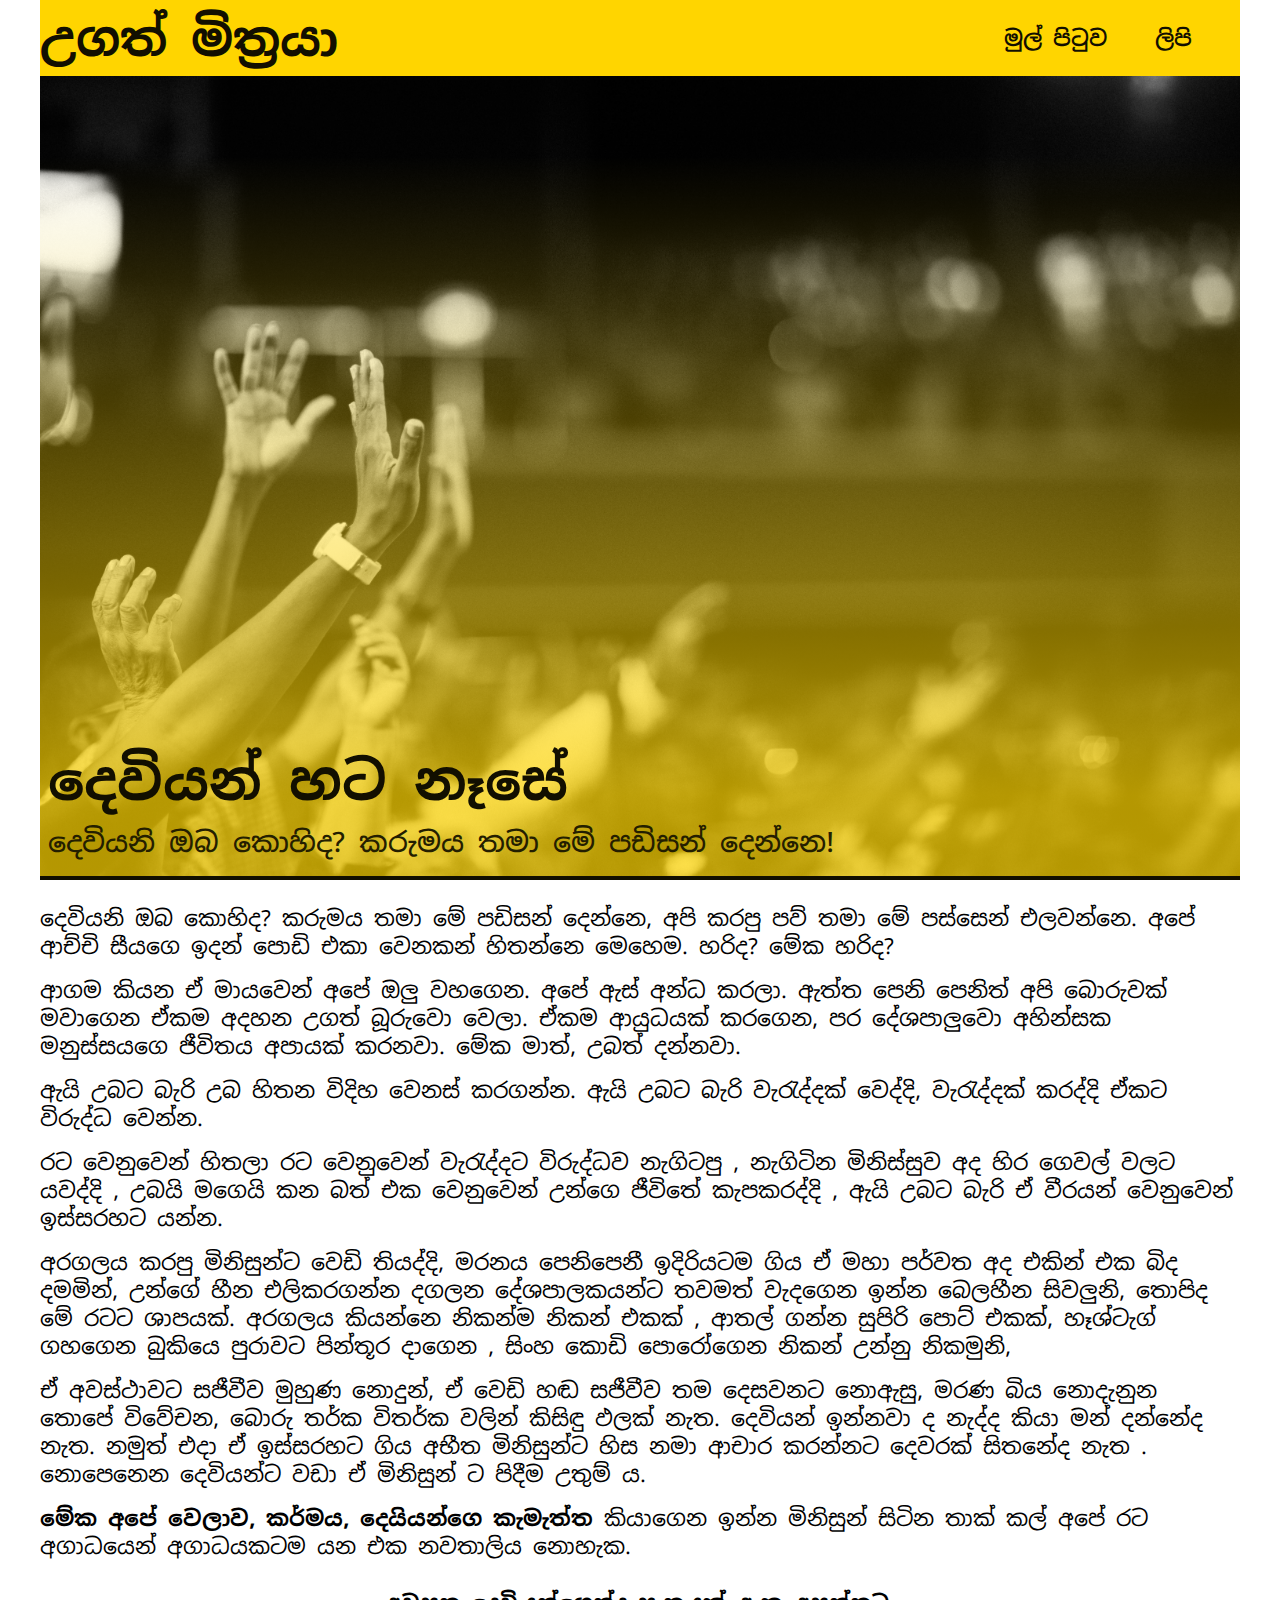
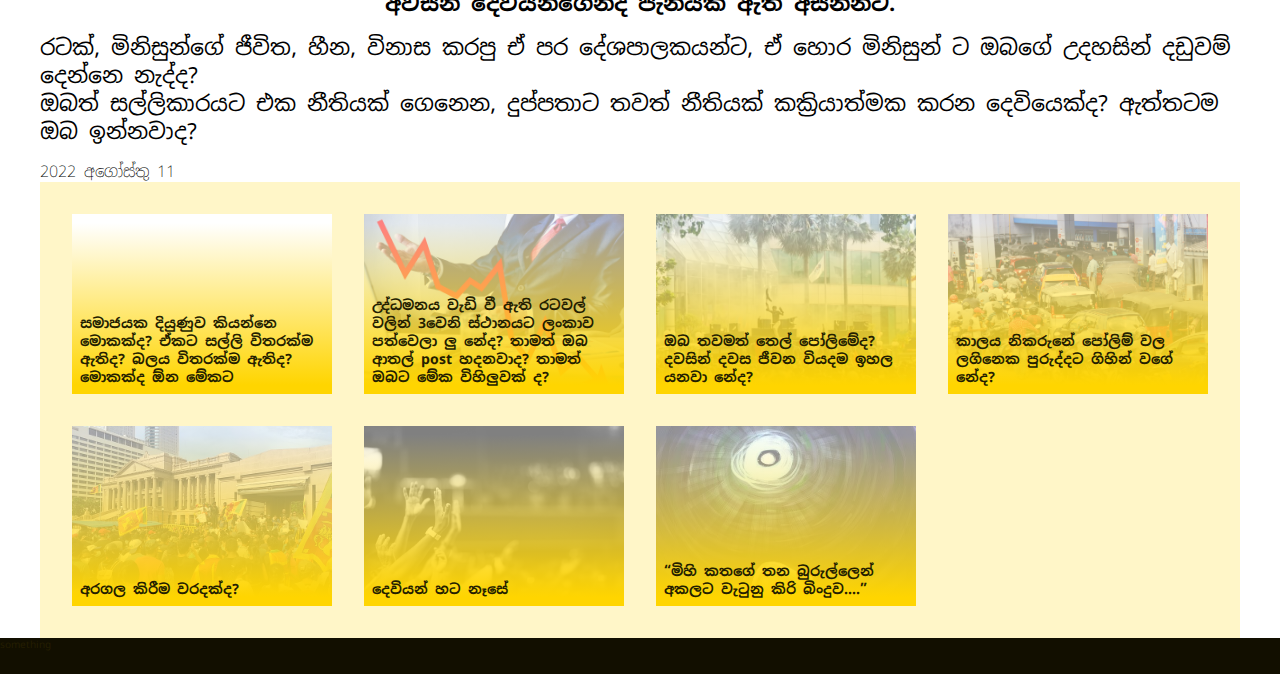
<file: article-5.html>
<!DOCTYPE html>
<html lang="si">
  <head>
    <!-- Google Tag Manager -->
    <script>(function(w,d,s,l,i){w[l]=w[l]||[];w[l].push({'gtm.start':
      new Date().getTime(),event:'gtm.js'});var f=d.getElementsByTagName(s)[0],
      j=d.createElement(s),dl=l!='dataLayer'?'&l='+l:'';j.async=true;j.src=
      'https://www.googletagmanager.com/gtm.js?id='+i+dl;f.parentNode.insertBefore(j,f);
      })(window,document,'script','dataLayer','GTM-5V45S88');</script>
    <!-- End Google Tag Manager -->
    <script src="https://www.googleoptimize.com/optimize.js?id=OPT-M3KTVL9"></script>
      
    <meta charset="UTF-8" />
    <meta http-equiv="X-UA-Compatible" content="IE=edge" />
    <meta name="viewport" content="width=ù, initial-scale=1.0" />

    <link rel="preconnect" href="https://fonts.googleapis.com" />
    <link rel="preconnect" href="https://fonts.gstatic.com" crossorigin />
    <link
      href="https://fonts.googleapis.com/css2?family=Noto+Sans+Sinhala:wght@300;400;500;700;900&display=swap"
      rel="stylesheet"
    />

    <link rel="stylesheet" href="css/style.css" />
    <link rel="stylesheet" href="css/queries.css" />

    <title>උගත් මිත්‍රයා</title>
  </head>
  <body>
    <!-- Google Tag Manager (noscript) -->
    <noscript><iframe src="https://www.googletagmanager.com/ns.html?id=GTM-5V45S88"
      height="0" width="0" style="display:none;visibility:hidden"></iframe></noscript>
    <!-- End Google Tag Manager (noscript) -->
    <header class="container header">
      <a class="logo" href="/index.html">උගත් මිත්‍රයා</a>
      <nav class="main-nav">
        <ul class="main-nav-list">
          <li><a class="main-nav-link" href="/index.html">මුල් පිටුව</a></li>
          <li><a class="main-nav-link" href="#lipi">ලිපි</a></li>
        </ul>
      </nav>
    </header>
    <article class="container">
      <header class="article-header">
        <div class="main-title">
          <h1 class="heading-primary">
            දෙවියන් හට නෑසේ
          </h1>
          <h2 class="heading-secondary">
            දෙවියනි ඔබ කොහිද? කරුමය තමා මේ පඩිසන් දෙන්නෙ!
        </div>
        <div id="article-5" class="main-img"></div>
      </header>

      <main>
        <p>
          දෙවියනි ඔබ කොහිද? කරුමය තමා මේ පඩිසන් දෙන්නෙ, අපි කරපු පව් තමා මේ පස්සෙන් එලවන්නෙ. අපේ ආච්චි සීයගෙ ඉදන් පොඩි එකා වෙනකන් හිතන්නෙ මෙහෙම. හරිද? මේක හරිද?
        </p>
        <p>
          ආගම කියන ඒ මායවෙන් අපේ ඔලු වහගෙන. අපේ ඇස් අන්ධ කරලා. ඇත්ත පෙනි පෙනිත් අපි බොරුවක් මවාගෙන ඒකම අදහන උගත් බූරුවො වෙලා. ඒකම ආයුධයක් කරගෙන, පර දේශපාලුවො අහින්සක මනුස්සයගෙ ජීවිතය අපායක් කරනවා. මේක මාත්, උබත් දන්නවා.
        </p>
        <p>
          ඇයි උබට බැරි උබ හිතන විදිහ වෙනස් කරගන්න. ඇයි උබට බැරි වැරැද්දක් වෙද්දි, වැරැද්දක් කරද්දි ඒකට විරුද්ධ වෙන්න.
        </p>
        <p>
          රට වෙනුවෙන් හිතලා රට වෙනුවෙන් වැරැද්දට විරුද්ධව නැගිටපු , නැගිටින මිනිස්සුව අද හිර ගෙවල් වලට යවද්දි , උබයි මගෙයි කන බත් එක වෙනුවෙන් උන්ගෙ ජීවිතේ කැපකරද්දි , ඇයි උබට බැරි ඒ වීරයන් වෙනුවෙන් ඉස්සරහට යන්න.
        </p>
        <p>
          අරගලය කරපු මිනිසුන්ට වෙඩි තියද්දි, මරනය පෙනිපෙනී ඉදිරියටම ගිය ඒ මහා පර්වත අද එකින් එක බිද දමමින්, උන්ගේ හීන එලිකරගන්න දගලන දේශපාලකයන්ට තවමත් වැදගෙන ඉන්න බෙලහීන සිවලුනි, තොපිද  මේ රටට ශාපයක්. අරගලය කියන්නෙ නිකන්ම නිකන් එකක් , ආතල් ගන්න සුපිරි පොට් එකක්, හෑශ්ටැග් ගහගෙන බුකියෙ පුරාවට පින්තූර දාගෙන , සිංහ කොඩි පොරෝගෙන නිකන් උන්නු නිකමුනි, 
        </p>
        <p>
          ඒ අවස්ථාවට සජීවීව මුහුණ නොදුන්, ඒ වෙඩි හඬ සජීවීව තම දෙසවනට නොඇසු, මරණ බිය නොදැනුන තොපේ විවේචන, බොරු තර්ක විතර්ක වලින් කිසිඳු ඵලක් නැත. දෙවියන් ඉන්නවා ද නැද්ද කියා මන් දන්නේද නැත. නමුත්  එදා ඒ ඉස්සරහට ගිය අභීත මිනිසුන්ට හිස නමා ආචාර කරන්නට දෙවරක් සිතනේද නැත . නොපෙනෙන දෙවියන්ට වඩා ඒ මිනිසුන් ට පිදීම උතුම්‍ ය.
        </p>
        <p>
          <strong>මේක අපේ වෙලාව, කර්මය, දෙයියන්ගෙ කැමැත්ත</strong> කියාගෙන ඉන්න මිනිසුන් සිටින තාක් කල් අපේ රට අගාධයෙන් අගාධයකටම යන එක නවතාලිය නොහැක.
        </p>
        <br>
        <p style="text-align:center;"><strong>
          අවසන දෙවියන්ගෙන්ද පැනයක් ඇත අසන්නට. 
        </strong></p>
        <p>
            රටක්, මිනිසුන්ගේ ජීවිත, හීන, විනාස කරපු ඒ පර දේශපාලකයන්ට, ඒ හොර මිනිසුන් ට ඔබගේ උදහසින් දඩුවම් දෙන්නෙ නැද්ද?
            <br>ඔබත් සල්ලිකාරයට එක නීතියක් ගෙනෙන, දුප්පතාට තවත් නීතියක් කක්‍රියාත්මක කරන දෙවියෙක්ද?  ඇත්තටම ඔබ ඉන්නවාද?
        </p>
      </main>
      <footer class="date">2022 අගෝස්තු 11</footer>
    </article>
    <div id="lipi" class="container lipi">
      <div class="grid grid--4-cols">
        <article class="lipi-list">
          <a class="lipi-list-link" href="/index.html">
            <h1 class="lipi-list-title">
              සමාජයක දියුණුව කියන්නෙ මොකක්ද? ඒකට සල්ලි විතරක්ම ඇතිද? බලය විතරක්ම
              ඇතිද? මොකක්ද ඕන මේකට
            </h1>
            <div id="article-img-0" class="article-img"></div>
          </a>
        </article>
        <article class="lipi-list">
          <a class="lipi-list-link" href="/article-1.html">
            <h1 class="lipi-list-title">
              උද්ධමනය වැඩි වී ඇති රටවල් වලින් 3වෙනි ස්ථානයට ලංකාව පත්වෙලා ලු
              නේද? තාමත් ඔබ ආතල් post හදනවාද? තාමත් ඔබට මේක විහිලුවක් ද?
            </h1>
            <div id="article-img-1" class="article-img"></div>
          </a>
        </article>
        <article class="lipi-list">
          <a class="lipi-list-link" href="/article-2.html">
            <h1 class="lipi-list-title">
              ඔබ තවමත් තෙල් පෝලිමේද? දවසින් දවස ජීවන වියදම ඉහල යනවා නේද?
            </h1>
            <div id="article-img-2" class="article-img"></div>
          </a>
        </article>
        <article class="lipi-list">
          <a class="lipi-list-link" href="/article-3.html">
            <h1 class="lipi-list-title">
              කාලය නිකරුනේ පෝලිම් වල ලගිනෙක පුරුද්දට ගිහින් වගේ නේද?
            </h1>
            <div id="article-img-3" class="article-img"></div>
          </a>
        </article>
        <article class="lipi-list">
          <a class="lipi-list-link" href="/article-4.html">
            <h1 class="lipi-list-title">
              අරගල කිරීම වරදක්ද?
            </h1>
            <div id="article-img-4" class="article-img"></div>
          </a>
        </article>
        <article class="lipi-list">
          <a class="lipi-list-link" href="/article-5.html">
            <h1 class="lipi-list-title">
              දෙවියන් හට නෑසේ
            </h1>
            <div id="article-img-5" class="article-img"></div>
          </a>
        </article>
        <article class="lipi-list">
          <a class="lipi-list-link" href="/article-6.html">
            <h1 class="lipi-list-title">
              “මිහි කතගේ තන බුරුල්ලෙන් අකලට වැටුනු කිරි බිංදුව….”
            </h1>
            <div id="article-img-6" class="article-img"></div>
          </a>
        </article>
      </div>
    </div>
    <footer class="footer">something</footer>
  </body>
</html>
</file>
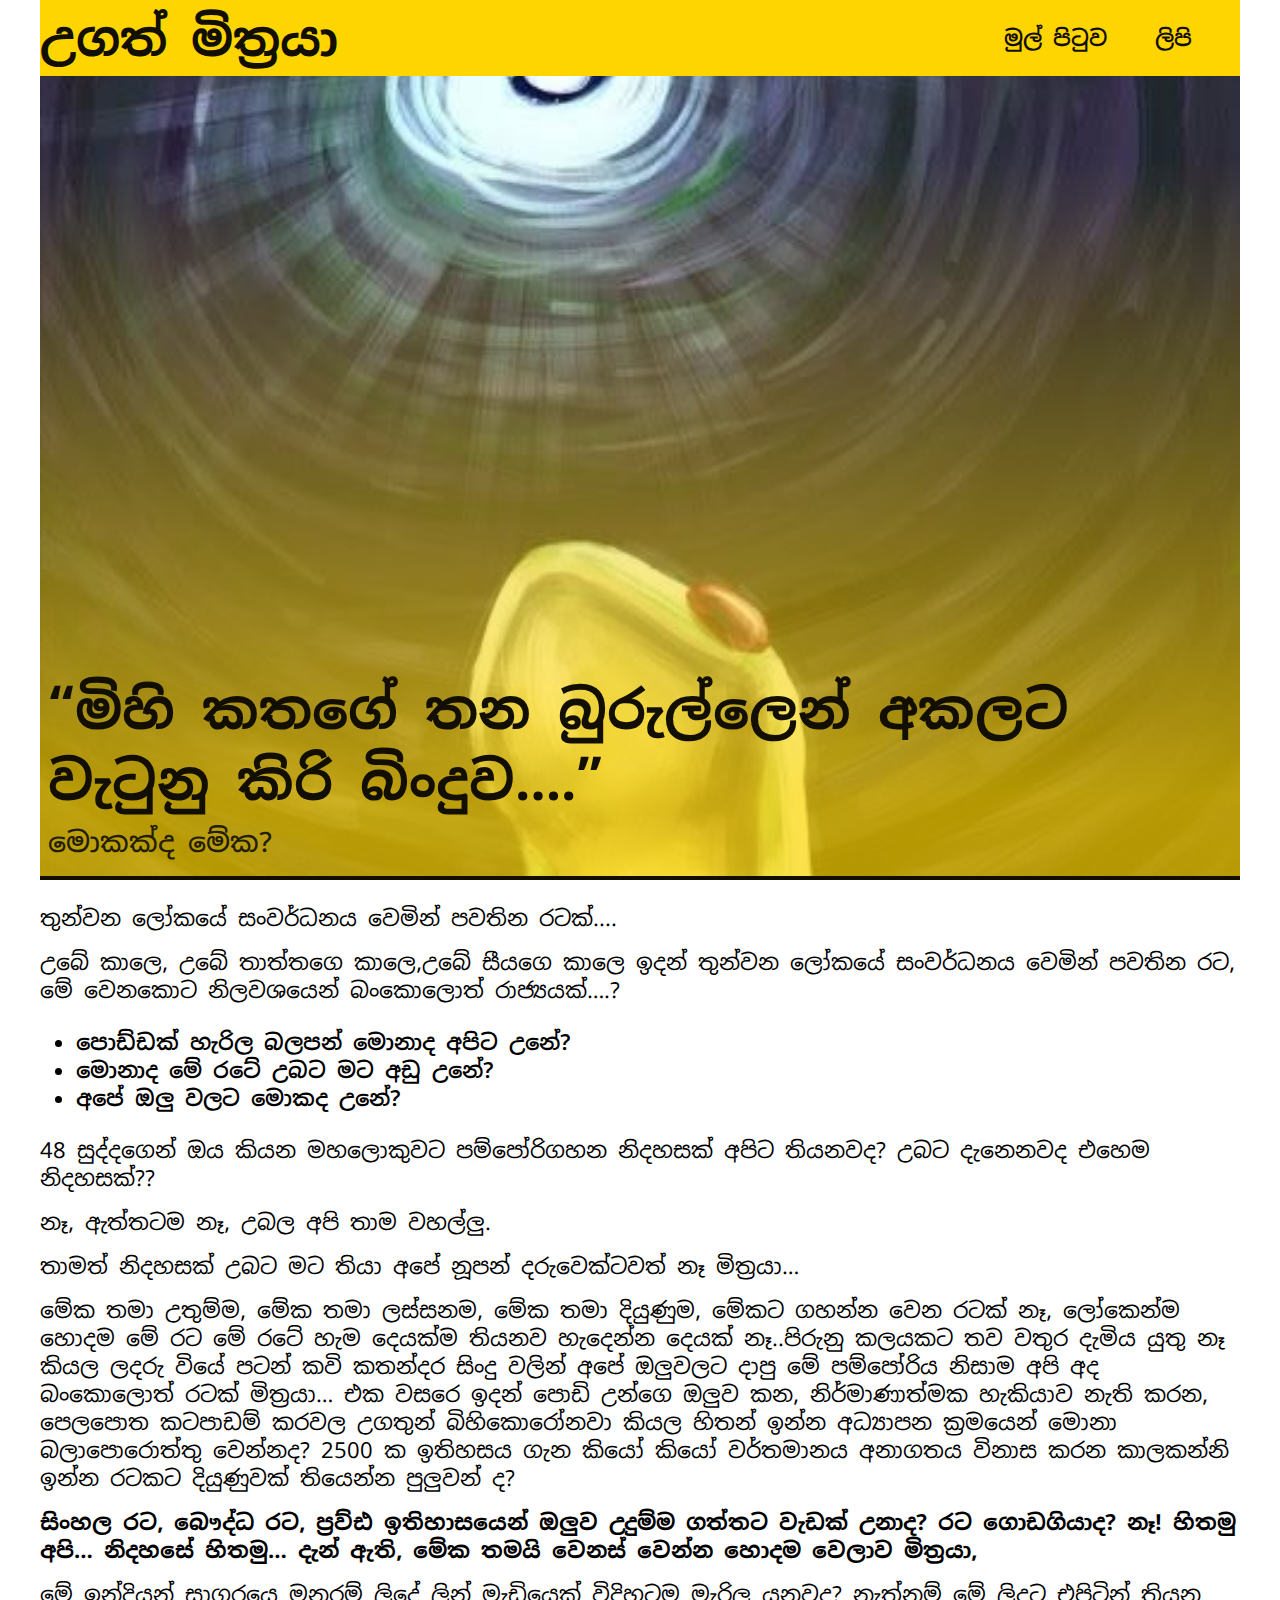
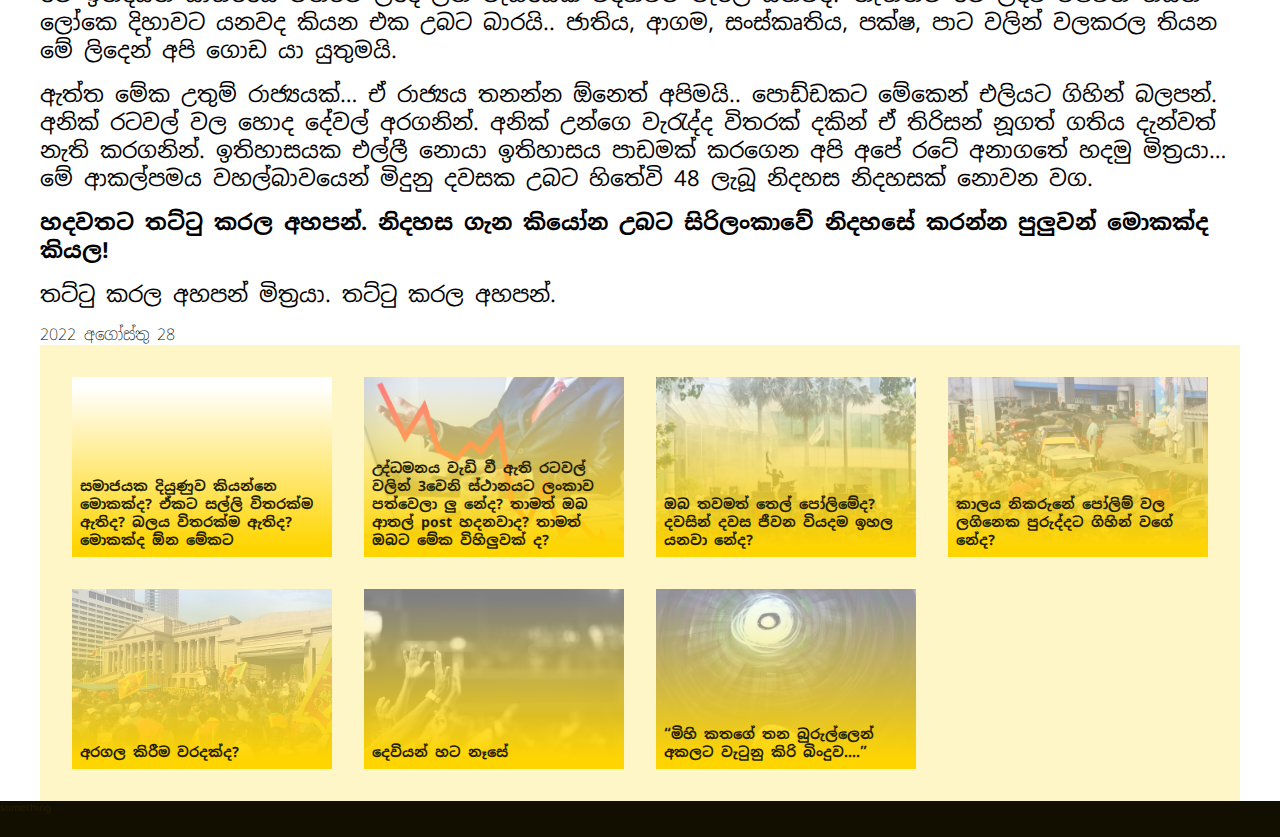
<file: article-6.html>
<!DOCTYPE html>
<html lang="si">
  <head>
    <!-- Google Tag Manager -->
    <script>(function(w,d,s,l,i){w[l]=w[l]||[];w[l].push({'gtm.start':
      new Date().getTime(),event:'gtm.js'});var f=d.getElementsByTagName(s)[0],
      j=d.createElement(s),dl=l!='dataLayer'?'&l='+l:'';j.async=true;j.src=
      'https://www.googletagmanager.com/gtm.js?id='+i+dl;f.parentNode.insertBefore(j,f);
      })(window,document,'script','dataLayer','GTM-5V45S88');</script>
      <!-- End Google Tag Manager -->
    <script src="https://www.googleoptimize.com/optimize.js?id=OPT-M3KTVL9"></script>

    <meta charset="UTF-8" />
    <meta http-equiv="X-UA-Compatible" content="IE=edge" />
    <meta name="viewport" content="width=ù, initial-scale=1.0" />

    <link rel="preconnect" href="https://fonts.googleapis.com" />
    <link rel="preconnect" href="https://fonts.gstatic.com" crossorigin />
    <link
      href="https://fonts.googleapis.com/css2?family=Noto+Sans+Sinhala:wght@300;400;500;700;900&display=swap"
      rel="stylesheet"
    />

    <link rel="stylesheet" href="css/style.css" />
    <link rel="stylesheet" href="css/queries.css" />

    <title>උගත් මිත්‍රයා</title>
  </head>
  <body>
    <!-- Google Tag Manager (noscript) -->
    <noscript><iframe src="https://www.googletagmanager.com/ns.html?id=GTM-5V45S88"
      height="0" width="0" style="display:none;visibility:hidden"></iframe></noscript>
    <!-- End Google Tag Manager (noscript) -->
    <header class="container header">
      <a class="logo" href="/index.html">උගත් මිත්‍රයා</a>
      <nav class="main-nav">
        <ul class="main-nav-list">
          <li><a class="main-nav-link" href="/index.html">මුල් පිටුව</a></li>
          <li><a class="main-nav-link" href="#lipi">ලිපි</a></li>
        </ul>
      </nav>
    </header>
    <article class="container">
      <header class="article-header">
        <div class="main-title">
          <h1 class="heading-primary">
            “මිහි කතගේ තන බුරුල්ලෙන් අකලට වැටුනු කිරි බිංදුව….”
          </h1>
          <h2 class="heading-secondary">
            මොකක්ද මේක?
        </div>
        <div id="article-6" class="main-img"></div>
      </header>

      <main>
        <p>
          තුන්වන ලෝකයේ සංවර්ධනය වෙමින් පවතින රටක්....
        </p>
        <p>
          උබේ කාලෙ, උබේ තාත්තගෙ කාලෙ,උබේ සීයගෙ කාලෙ ඉදන් තුන්වන ලෝකයේ සංවර්ධනය වෙමින් පවතින රට, මේ වෙනකොට නිලවශයෙන් බංකොලොත් රාජ්‍යයක්….?
        </p>
        <ul>
          <li>පොඩ්ඩක් හැරිල බලපන් මොනාද අපිට උනේ?</li>
          <li>මොනාද මේ රටේ උබට මට අඩු උනේ?</li>
          <li>අපේ ඔලු වලට මොකද උනේ?</li>
        </ul>
        <p>
          48 සුද්දගෙන් ඔය කියන මහලොකුවට පම්පෝරිගහන නිදහසක් අපිට තියනවද?  උබට දැනෙනවද එහෙම නිදහසක්??
        </p>
        <p>
          නෑ, ඇත්තටම නෑ, උබල අපි තාම වහල්ලු.
        </p>
        <p>
          තාමත් නිදහසක් උබට මට තියා අපේ නූපන් දරුවෙක්ටවත් නෑ මිත්‍රයා…
        </p>
        <p>
          මේක තමා උතුම්ම, මේක තමා ලස්සනම, මේක තමා දියුණුම, මේකට ගහන්න වෙන රටක් නෑ, ලෝකෙන්ම හොදම මේ රට මේ රටේ හැම දෙයක්ම තියනව හැදෙන්න දෙයක් නෑ..පිරුනු කලයකට තව වතුර දැමිය යුතු නෑ කියල ලදරු වියේ පටන් කවි කතන්දර සිංදු වලින් අපේ ඔලුවලට දාපු මේ පම්පෝරිය නිසාම අපි අද බංකොලොත් රටක් මිත්‍රයා… එක වසරෙ ඉදන් පොඩි උන්ගෙ ඔලුව කන, නිර්මාණාත්මක හැකියාව නැති කරන, පෙලපොත කටපාඩම් කරවල උගතුන් බිහිකොරෝනවා කියල හිතන් ඉන්න අධ්‍යාපන ක්‍රමයෙන් මොනා බලාපොරොත්තු වෙන්නද?  2500 ක ඉතිහසය ගැන කියෝ කියෝ වර්තමානය අනාගතය විනාස කරන කාලකන්නි ඉන්න රටකට දියුණුවක් තියෙන්න පුලුවන් ද? 
        </p>
        <p>
          <strong>සිංහල රට, බෞද්ධ රට, ප්‍රව්ඪ ඉතිහාසයෙන් ඔලුව උදුම්ම ගත්තට වැඩක් උනාද? රට ගොඩගියාද? නෑ!
            හිතමු අපි… නිදහසේ හිතමු… දැන් ඇති, මේක තමයි වෙනස් වෙන්න හොදම වෙලාව මිත්‍රයා,
          </strong> 
        </p>
        <p>
          මේ ඉන්දියන් සාගරයෙ මනරම් ලිදේ ලින් මැඩියෙක් විදිහටම මැරිල යනවද? නැත්නම් මේ ලිදට එපිටින් තියන ලෝකෙ දිහාවට යනවද කියන එක උබට බාරයි.. ජාතිය, ආගම, සංස්‍කෘතිය, පක්ෂ, පාට වලින් වලකරල තියන මේ ලිදෙන් අපි ගොඩ යා යුතුමයි.
        </p>
        <p>
          ඇත්ත මේක උතුම් රාජ්‍යයක්… ඒ රාජ්‍යය තනන්න ඕනෙත් අපිමයි.. පොඩ්ඩකට මේකෙන් එලියට ගිහින් බලපන්. අනික් රටවල් වල හොද දේවල් අරගනින්. අනික් උන්ගෙ වැරැද්ද විතරක් දකින් ඒ තිරිසන් නූගත් ගතිය දැන්වත් නැති කරගනින්. ඉතිහාසයක එල්ලී නොයා ඉතිහාසය පාඩමක් කරගෙන අපි අපේ රටේ අනාගතේ හදමු මිත්‍රයා… මේ ආකල්පමය වහල්බාවයෙන් මිදුනු දවසක උබට හිතේවි 48 ලැබූ නිදහස නිදහසක් නොවන වග.
        </p>
        <p>
          <strong>හදවතට  තට්ටු කරල අහපන්. නිදහස ගැන කියෝන උබට සිරිලංකාවේ නිදහසේ කරන්න පුලුවන් මොකක්ද කියල!</strong>
        </p>
        <p>
          තට්ටු කරල අහපන් මිත්‍රයා. තට්ටු කරල අහපන්.
        </p>
      </main>
      <footer class="date">2022 අගෝස්තු 28</footer>
    </article>
    <div id="lipi" class="container lipi">
      <div class="grid grid--4-cols">
        <article class="lipi-list">
          <a class="lipi-list-link" href="/index.html">
            <h1 class="lipi-list-title">
              සමාජයක දියුණුව කියන්නෙ මොකක්ද? ඒකට සල්ලි විතරක්ම ඇතිද? බලය විතරක්ම
              ඇතිද? මොකක්ද ඕන මේකට
            </h1>
            <div id="article-img-0" class="article-img"></div>
          </a>
        </article>
        <article class="lipi-list">
          <a class="lipi-list-link" href="/article-1.html">
            <h1 class="lipi-list-title">
              උද්ධමනය වැඩි වී ඇති රටවල් වලින් 3වෙනි ස්ථානයට ලංකාව පත්වෙලා ලු
              නේද? තාමත් ඔබ ආතල් post හදනවාද? තාමත් ඔබට මේක විහිලුවක් ද?
            </h1>
            <div id="article-img-1" class="article-img"></div>
          </a>
        </article>
        <article class="lipi-list">
          <a class="lipi-list-link" href="/article-2.html">
            <h1 class="lipi-list-title">
              ඔබ තවමත් තෙල් පෝලිමේද? දවසින් දවස ජීවන වියදම ඉහල යනවා නේද?
            </h1>
            <div id="article-img-2" class="article-img"></div>
          </a>
        </article>
        <article class="lipi-list">
          <a class="lipi-list-link" href="/article-3.html">
            <h1 class="lipi-list-title">
              කාලය නිකරුනේ පෝලිම් වල ලගිනෙක පුරුද්දට ගිහින් වගේ නේද?
            </h1>
            <div id="article-img-3" class="article-img"></div>
          </a>
        </article>
        <article class="lipi-list">
          <a class="lipi-list-link" href="/article-4.html">
            <h1 class="lipi-list-title">
              අරගල කිරීම වරදක්ද?
            </h1>
            <div id="article-img-4" class="article-img"></div>
          </a>
        </article>
        <article class="lipi-list">
          <a class="lipi-list-link" href="/article-5.html">
            <h1 class="lipi-list-title">
              දෙවියන් හට නෑසේ
            </h1>
            <div id="article-img-5" class="article-img"></div>
          </a>
        </article>
        <article class="lipi-list">
          <a class="lipi-list-link" href="/article-6.html">
            <h1 class="lipi-list-title">
              “මිහි කතගේ තන බුරුල්ලෙන් අකලට වැටුනු කිරි බිංදුව….”
            </h1>
            <div id="article-img-6" class="article-img"></div>
          </a>
        </article>
      </div>
    </div>
    <footer class="footer">something</footer>
  </body>
</html>
</file>
<file: css/style.css>
* {
  box-sizing: border-box;
  margin: 0;
  padding: 0;
}

html {
  font-size: 62.5%;
}

body {
  font-family: "Noto Sans Sinhala", sans-serif;
}

.heading-primary {
  font-size: 5.4rem;
  font-weight: 700;
  margin-bottom: 0.8rem;
  color: #120f00;
}

.heading-secondary {
  font-size: 2.8rem;
  font-weight: 500;
  color: #241e00;
}

p {
  font-size: 2.2rem;
  margin-bottom: 1.6rem;
}

p:first-child {
  margin-top: 2.4rem;
}

ul {
  margin: 2.4rem 3.6rem;
}

li {
  font-size: 2.2rem;
  font-weight: 600;
}

.container {
  max-width: 120rem;
  margin: 0 auto;
}

.article-header {
  position: relative;
  border-bottom: 0.4rem solid #120f00;
}

.main-title {
  position: absolute;
  bottom: 0;
  margin: 0 auto 1.6rem 0.8rem;
}

.main-img {
  height: 80rem;
  background-size: cover;
  background-position: 0 40%;
}

/* ///////////////////////////////////////////////// */
/* ////////////     ARTICLE IMAGE     ////////////// */

#article-0 {
  background-image: linear-gradient(
      to top,
      rgba(255, 213, 0, 0.705) 10%,
      rgba(0, 0, 0, 0) 90%
    ),
    url("https://static01.nyt.com/images/2022/03/25/world/25srilanka-21/25srilanka-21-mobileMasterAt3x.jpg");
}

#article-1 {
  background-image: linear-gradient(
      to top,
      rgba(255, 213, 0, 0.705) 10%,
      rgba(0, 0, 0, 0) 90%
    ),
    url("/images/management-inflation.jpg");
}

#article-2 {
  background-image: linear-gradient(
      to top,
      rgba(255, 213, 0, 0.705) 10%,
      rgba(0, 0, 0, 0) 90%
    ),
    url("/images/anthare.jpg");
}

#article-3 {
  background-image: linear-gradient(
      to top,
      rgba(255, 213, 0, 0.705) 10%,
      rgba(0, 0, 0, 0) 90%
    ),
    url("/images/article-3.png");
}

#article-4 {
  background-image: linear-gradient(
      to top,
      rgba(255, 213, 0, 0.705) 10%,
      rgba(0, 0, 0, 0) 90%
    ),
    url("/images/article-img-4.jpg");
}

#article-5 {
  background-image: linear-gradient(
      to top,
      rgba(255, 213, 0, 0.705) 10%,
      rgba(0, 0, 0, 0) 90%
    ),
    url("/images/article-img-5.jpg");
}

#article-6 {
  background-image: linear-gradient(
      to top,
      rgba(255, 213, 0, 0.705) 10%,
      rgba(0, 0, 0, 0) 90%
    ),
    url("/images/article-img-6.jpg");
}

/* ///////////////////////////////////////////////// */
/* ///////////////////////////////////////////////// */

.date {
  font-size: 1.6rem;
  font-weight: 200;
  margin: 1.2rem 0rem 0;
}

.footer {
  color: #241e00;
  height: 3.6rem;
  background-color: #120f00;
}

/**************************/
/* Header and navigation */
/**************************/

.header {
  display: flex;
  align-items: center;
  justify-content: space-between;

  background-color: #ffd500;
}

.logo {
  color: #120f00;
  font-size: 4.8rem;
  font-weight: 700;
  text-decoration: none;
}

.main-nav-list {
  list-style: none;
  display: flex;
  gap: 4.8rem;
}

.main-nav-link:link,
.main-nav-link:visited {
  color: #120f00;
  text-decoration: none;
  font-size: 2.2rem;
  font-weight: 600;
}

.main-nav-link:hover,
.main-nav-link:active {
  color: #fffced;
}

.main-nav-list:last-child {
  margin-right: 4.8rem;
}

/* lipi */

.grid {
  display: grid;
  column-gap: 3.2rem;
  row-gap: 3.2rem;
}

.grid--4-cols {
  grid-template-columns: repeat(4, 1fr);
}

.lipi {
  /* height: 100vh; */
  background-color: #fff6c8;
  padding: 3.2rem;
}
.lipi-list,
.lipi-list-link {
  display: flex;
  flex-direction: column;
  position: relative;
}

.lipi-list-title {
  width: 100%;
  height: auto;
  position: absolute;
  bottom: 0;
  z-index: 1;
  padding: 0 0.8rem 0.8rem 0.8rem;
  color: #241e00;
  font-size: 1.4rem;
}

.article-img {
  z-index: 0;
  background-size: cover;
  height: 18rem;
}

#article-img-0 {
  background-image: linear-gradient(
      to top,
      rgb(255, 213, 0) 5%,
      rgba(255, 255, 255, 0.5) 95%
    ),
    url("https://static01.nyt.com/images/2022/03/25/world/25srilanka-21/25srilanka-21-mobileMasterAt3x.jpg");
}

#article-img-1 {
  background-image: linear-gradient(
      to top,
      rgb(255, 213, 0) 5%,
      rgba(255, 255, 255, 0.5) 95%
    ),
    url("/images/management-inflation.jpg");
}

#article-img-2 {
  background-image: linear-gradient(
      to top,
      rgb(255, 213, 0) 5%,
      rgba(255, 255, 255, 0.5) 95%
    ),
    url("/images/anthare.jpg");
}

#article-img-3 {
  background-image: linear-gradient(
      to top,
      rgb(255, 213, 0) 5%,
      rgba(255, 255, 255, 0.5) 95%
    ),
    url("/images/article-3.png");
}

#article-img-4 {
  background-image: linear-gradient(
      to top,
      rgb(255, 213, 0) 5%,
      rgba(255, 255, 255, 0.5) 95%
    ),
    url("/images/article-img-4.jpg");
}

#article-img-5 {
  background-image: linear-gradient(
      to top,
      rgb(255, 213, 0) 5%,
      rgba(255, 255, 255, 0.5) 95%
    ),
    url("/images/article-img-5.jpg");
}

#article-img-6 {
  background-image: linear-gradient(
      to top,
      rgb(255, 213, 0) 5%,
      rgba(255, 255, 255, 0.5) 95%
    ),
    url("/images/article-img-6.jpg");
}


.lipi-list-link:link,
.lipi-list-link:visited {
  position: relative;
  background-color: #fff;
  color: #555;
}

.lipi-list-link:hover,
.lipi-list-link:active {
  position: relative;
  border: 3px solid #dbb724;
}
</file>
<file: css/queries.css>
/**************************/
/* BELOW 1200px (Landscape Tablets) */
/**************************/

@media (max-width: 75em) {
  html {
    font-size: 56.25%;
  }

  .container {
    max-width: 100vw;
  }
}

/**************************/
/* BELOW 944px (Tablets) */
/**************************/

@media (max-width: 59em) {
  html {
    font-size: 50%;
  }

  .grid--4-cols {
    grid-template-columns: repeat(4, 1fr);
  }
}

/**************************/
/* BELOW 704px (Smaller tablets) */
/**************************/

@media (max-width: 44em) {
  .heading-primary {
    font-size: 4.4rem;
  }

  .heading-secondary {
    font-size: 2.2rem;
  }

  .main-img {
    height: 60rem;
  }

  .grid--4-cols {
    grid-template-columns: repeat(1, 1fr);
  }
}

/**************************/
/* BELOW 544px (Phones) */
/**************************/

@media (max-width: 34em) {
  .heading-primary {
    font-size: 3rem;
  }

  .heading-secondary {
    font-size: 1.8rem;
  }
}

@media (max-width: 20em) {
  .heading-primary {
    font-size: 2.4rem;
  }

  .heading-secondary {
    font-size: 1.8rem;
  }

  .main-img {
    height: 50rem;
  }

  .logo {
    font-size: 3rem;
  }

  .main-nav-list {
    gap: 2.4rem;
  }

  .main-nav-link:link,
  .main-nav-link:visited {
    font-size: 1.6rem;
  }

  .main-nav-list:last-child {
    margin-right: 0.8rem;
  }

  .grid--4-cols {
    grid-template-columns: repeat(1, 1fr);
  }
}
</file>
